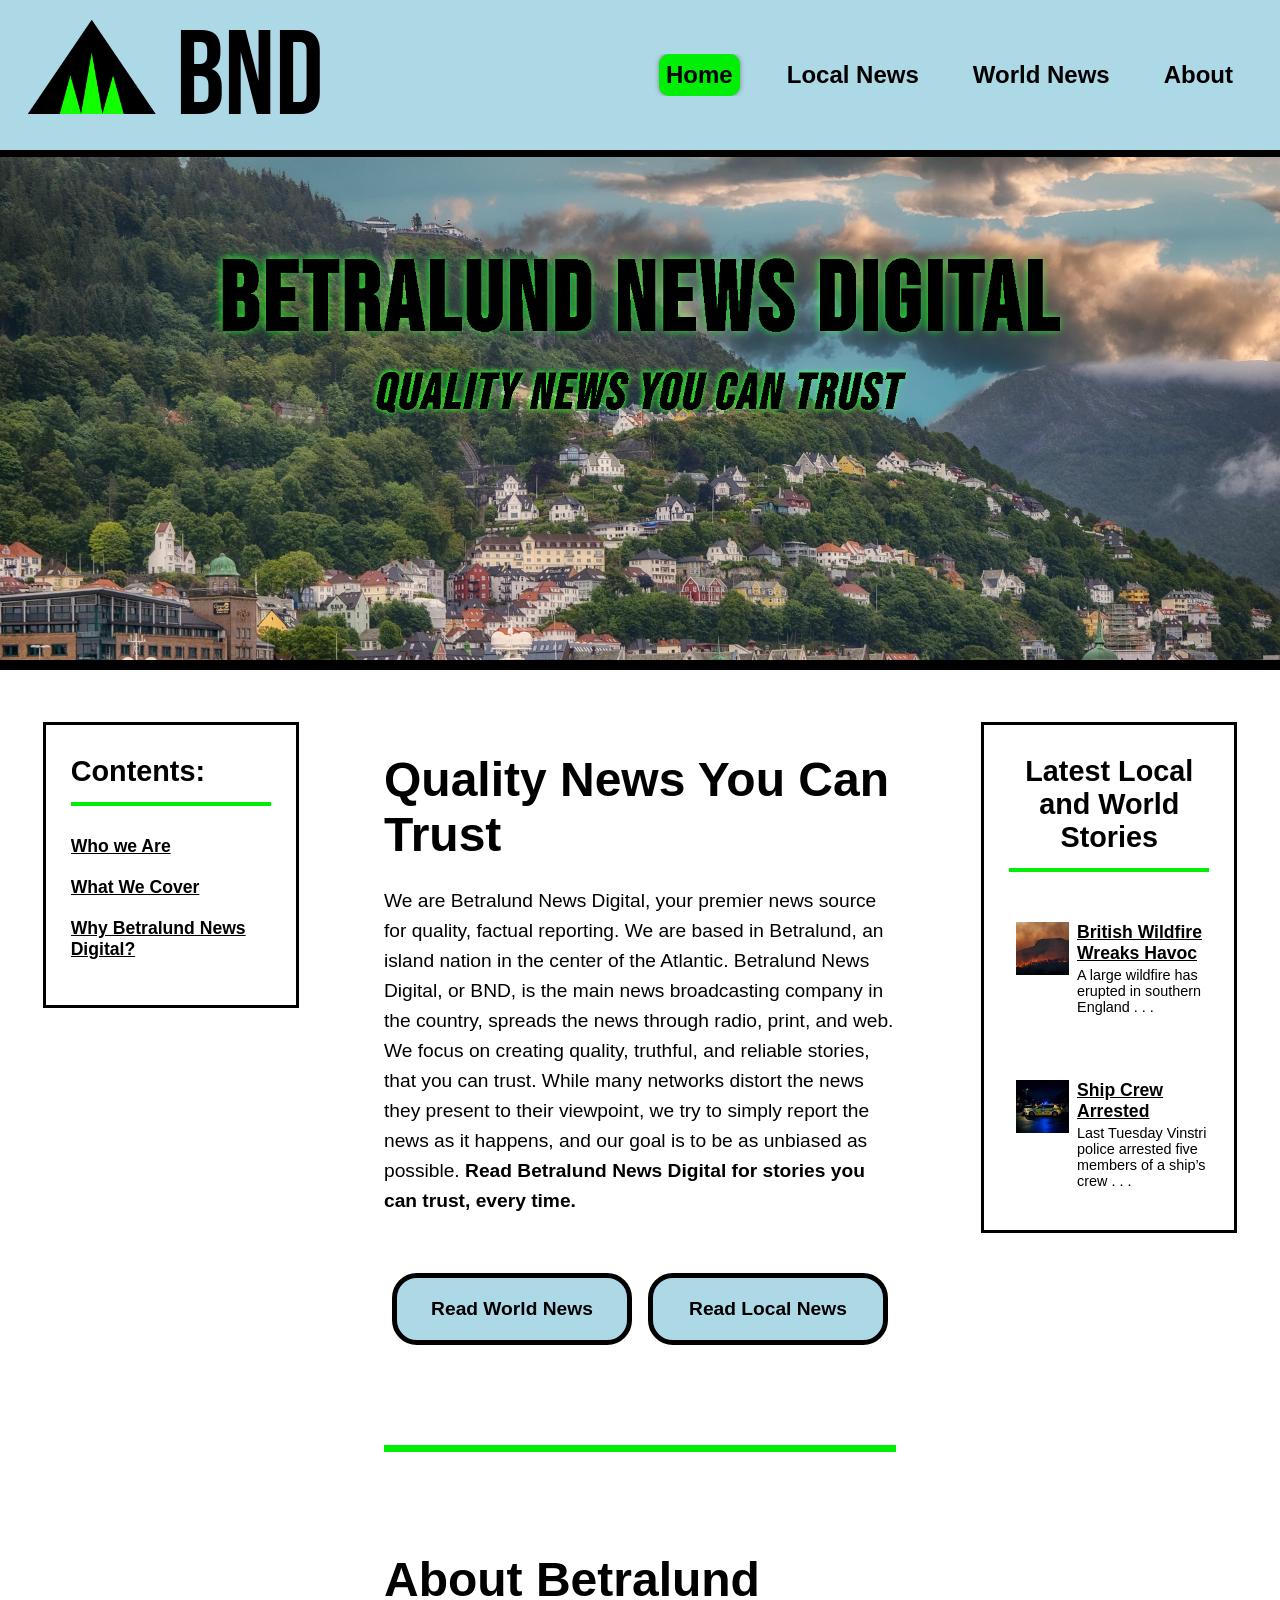
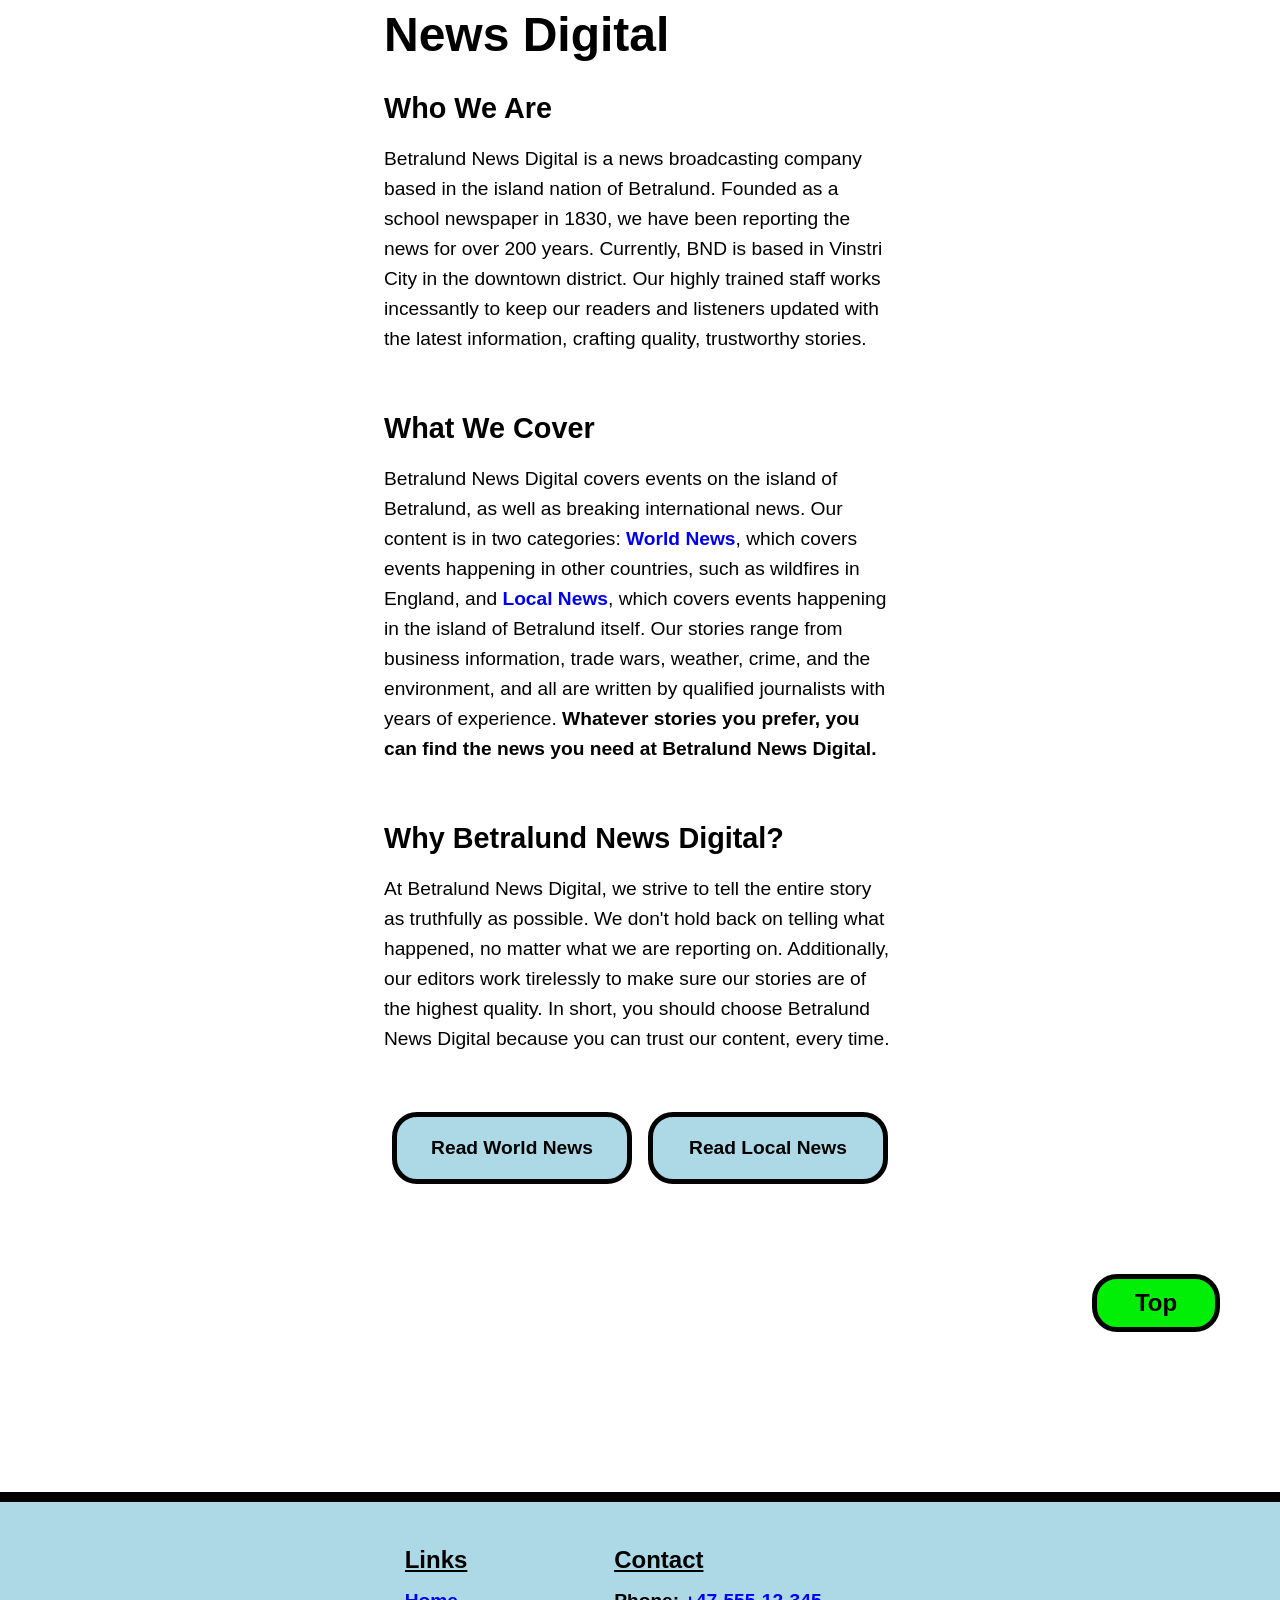
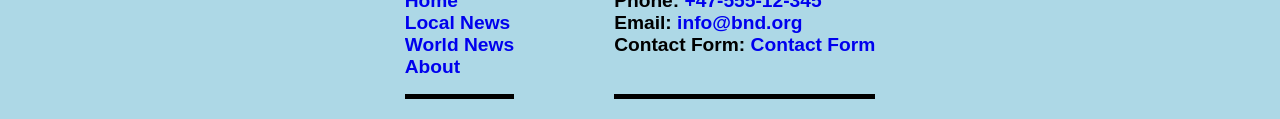
<file: Index.html>
<!doctype html>
<html lang="en">
<head>
<meta charset="utf-8">
<meta name="Keywords" content="Betralund News Digital, home page, company information">
<meta name="Description" content="The homepage of Betralund News Digital">
<meta name="viewport" content = "width=device-width, initial-scale=1" />
<link rel="icon" type="image/x-icon" href="Assets/BND_Logo-favicon.png">
<title>BND.org | Home</title>
<link href="StoryStyles.css" rel="stylesheet" type="text/css">
<style>
#indexHeroImg {
	display: block;
	width: 100%;
	height: auto;
	border-bottom: 10px solid black;
	margin-right: auto;
	margin-left: auto;
}
#mainContent {
	display: flex;
	flex-direction: row;
	flex-wrap: wrap;
	justify-content: space-between;
	width: 100%;
	margin-top: 2em;
}
#info {
	flex-direction: column;
}
aside {
	width: 20%;
	margin-top: 20px;
}
aside#bookmarks {
	padding: 25px;
	padding-top: 0px;
	border: 3px solid black;
	height: 100%;
	margin-left: 50px;
}
aside#latestStories {
	margin-bottom: 100px;
	margin-right: 50px;
	padding: 25px;
	padding-top: 0px;
	border: 3px solid black;
	height: 100%;
}
.bookmarkLink {
	display: block;
	text-decoration: underline;
	font-weight: bold;
	color: black;
	font-family: Arial, "Sans-serif";
	font-size: 1.1em;
	margin-top: 10px;
	margin-bottom: 20px;
}
.bookmarkLink:hover {
	text-shadow: 0px 0px 5px rgba(1,238,6,1.00);
}
hr.mini {
	display: block;
	width: 85%;
	height: 4px;
	background-color: rgba(1,238,6,1.00);
	margin-top: 0px;
	margin-bottom: 30px;
	margin-left: 0px;
	border: none;
}
hr.break {
	display: block;
	width: 85%;
	height: 4px;
	background-color: rgba(1,238,6,1.00);
	margin-top: 0px;
	margin-bottom: 30px;
	margin-left: 0px;
	border: none;
}
hr.break {
	display: block;
	width: 100%;
	height: 7px;
	background-color: rgba(1,238,6,1.00);
	margin-top: 100px;
	margin-bottom: 100px;
	margin-left: auto;
	margin-right: auto;
	border: none;
}
article {
	width: 40%;
	margin: 20px;
}
article p {
	font-size: 1.2em;
	font-family: "Gill Sans", "Gill Sans MT", "Myriad Pro", "DejaVu Sans Condensed", Helvetica, Arial, "sans-serif";
	line-height: 30px;
	margin-bottom: 5em;
}
h3.contentTitle {
	font-family: Arial, "Sans-serif";
	font-size: 1.8em;
	font-weight: bold;
	margin-bottom: 0.5em;
	margin-top: 30px;
}
h3.introTitle {
	font-size: 3em;
	margin-top: 0px;
}
/* -------------------Table CSS--------------------------------*/
table#IndexNewsTable {
	max-width: 100%;
	margin: auto;
	border-collapse: collapse;
}
td {
	vertical-align: top;
	padding-left: 7px;
}
td.topRow {
	padding-bottom: 50px;
	padding-top: 50px;
}
.thumbnail {
	max-width: 100%;
	height: auto;
}
.storyTitle {
	text-decoration: underline;
	font-weight: bold;
	color: black;
	font-family: Arial, "Sans-serif";
	font-size: 1.1em;
}
.storyTitle:hover {
	text-shadow: 0px 0px 5px rgba(1,238,6,1.00);
}
.ImgLink:hover {
	opacity: 0.7;
}
.text {
	vertical-align: top;
}
#tableTitle {
	font-family: Arial, "Sans-serif";
	font-size: 1.8em;
	font-weight: bold;
	padding-bottom: 0.5em;
	padding-top: 30px;
	border-bottom: 4px solid rgba(1,238,6,1.00);
}
/* -----------------------------------------------------------*/

section.CTAlinks {
	display: flex;
	flex-direction: row;
	flex-wrap: wrap;
	justify-content: space-around;
	width: 100%;
	height: auto;
	margin: auto;
}
.readCTA:link {
	align-self: center;
	font-family: Arial, "Sans-serif";
	font-size: 1.2em;
	color: black;
	font-weight: bold;
	border: 5px solid black;
	border-radius: 25px;
	background-color: lightblue;
	padding: 20px;
}
.readCTA:visited {
	color: black;
}
.readCTA:hover {
	background-color: rgba(1,238,6,1.00);
	text-shadow: 0px 0px 10px rgba(1,238,6,1.00);
}
a.topLink {
	font-family: Arial;
	font-weight: bold;
	font-size: 1.5em;
	text-align: center;
	color: black;
	display: block;
	padding-top: 10px;
	padding-bottom: 10px;
	padding-left: 20px;
	padding-right: 20px;
	border: 5px solid black;
	background-color: rgba(1,238,6,1.00);
	border-radius: 25px;
	margin-right: 60px;
	margin-bottom: 60px;
	float: right;
}
.topLink:hover {
	background-color: lightblue;
	box-shadow: 0px 0px 10px rgba(1,238,6,1.00);
}
.storyDesc {
	font-family: Arial, "Sans-serif";
	font-size: 0.9em;
	margin-top: 3px;
}

/* ----------------------------------MEDIA QUERIES ----------------------------------------------------*/
	/* Extra small devices (phones, 400px and down) */
@media only screen and (max-width: 400px) {
nav#topNav {
	flex-direction: column;
	justify-content: center;
	text-align: center;
}
footer {
	flex-direction: column;
	text-align: center;
	justify-content: center;
}
address#contact, nav#footerNav {
	margin: 0px;
	border-bottom: none;
}
}

/* Extra small devices (phones, 600px and down)*/
@media only screen and (max-width: 600px) {
#mainContent {
	flex-direction: column;
	align-items: center;
	justify-content: center;
}
aside#bookmarks, aside#latestStories, article#info {
	width: 80%;
	margin-right: auto;
	margin-left: auto;
}
#logo {
	width: 20%;
}
#name {
	font-size: 600%;
}
header {
	flex-direction: column;
	align-items: center;
}
nav#topNav {
	margin-left: auto;
	margin-right: auto;
	margin-bottom: 4%;
	font-size: 1em;
}
#topNav a:link, #topNav a:visited {
	margin-left: 10px;
	margin-right: 10px;
	padding: 7px;
}
a.topLink {
	margin: 0px;
	margin-top: 50px;
	float: none;
	width: 30%;
	margin-right: auto;
	margin-left: auto;
}
.readCTA {
	width: 47%;
	font-size: 1em;
	text-align: center;
	padding: 5px;
}
#info {
	margin-bottom: 2.5em;
}
h3.contentTitle, #tableTitle {
	margin-top: 50px;
	font-size: 1.3em;
}
hr.mini {
	margin-right: auto;
	margin-left: auto;
	width: 100%;
}
article p {
	margin-bottom: 3em;
}
aside#latestStories {
	order: 1;
}
aside#bookmarks {
	order: 2;
}
article#info {
	order: 3;
}
.ftrTitle {
	font-size: 1.2em;
}
footer ul li {
	font-size: 0.8em;
}
}

/* Small devices (portrait tablets and large phones, 600px and up)*/
@media only screen and (min-width: 600px) {
#mainContent {
	flex-direction: column;
	justify-content: center;
}
aside#bookmarks, aside#latestStories, article#info {
	width: 80%;
	margin-right: auto;
	margin-left: auto;
}
#logo {
	width: 18%;
}
#name {
	font-size: 690%;
}
header {
	flex-direction: column;
	align-items: center;
}
nav#topNav {
	margin-left: auto;
	margin-right: auto;
	margin-bottom: 4%;
	font-size: 1.0em;
}
#topNav a:link, #topNav a:visited {
	margin-left: 10px;
	margin-right: 10px;
	padding: 7px;
}
a.topLink {
	margin: 0px;
	margin-top: 50px;
	float: none;
	width: 30%;
	margin-right: auto;
	margin-left: auto;
}
.readCTA {
	width: 47%;
	font-size: 1em;
	text-align: center;
	padding: 5px;
}
#info {
	margin-bottom: 2.5em;
}
h3.contentTitle, #tableTitle {
	margin-top: 50px;
	font-size: 1.3em;
}
	
h3.contentTitle.introTitle {
		font-size: 2.5em;
	}
hr.mini {
	margin-right: auto;
	margin-left: auto;
	width: 100%;
}
article p {
	margin-bottom: 3em;
}
aside#latestStories {
	order: 1;
}
aside#bookmarks {
	order: 2;
}
article#info {
	order: 3;
}
.ftrTitle {
	font-size: 1.5em;
}
footer ul li {
	font-size: 1.2em;
}
}

/* Medium devices (landscape tablets, 730px and up)*/ 
@media only screen and (min-width: 730px) {
#mainContent {
	flex-direction: column;
	justify-content: center;
}
aside#bookmarks, aside#latestStories, article#info {
	width: 80%;
	margin-right: auto;
	margin-left: auto;
}
#logo {
	width: 15%;
}
#name {
	font-size: 690%;
}

nav#topNav {
	font-size: 1.5em;
}
#topNav a:link, #topNav a:visited {
	margin-left: 10px;
	margin-right: 10px;
	padding: 7px;
}
a.topLink {
	margin: 0px;
	margin-top: 50px;
	float: none;
	width: 30%;
	margin-right: auto;
	margin-left: auto;
}
.readCTA {
	width: 47%;
	font-size: 1em;
	text-align: center;
	padding: 5px;
}
#info {
	margin-bottom: 2.5em;
}
h3.contentTitle, #tableTitle {
	margin-top: 50px;
	font-size: 1.3em;
}
	
h3.contentTitle.introTitle {
		font-size: 2.5em;
	}
hr.mini {
	margin-right: auto;
	margin-left: auto;
	width: 100%;
}
article p {
	margin-bottom: 3em;
}
aside#latestStories {
	order: 1;
}
aside#bookmarks {
	order: 2;
}
article#info {
	order: 3;
}
.ftrTitle {
	font-size: 1.5em;
}
footer ul li {
	font-size: 1.2em;
}
}

/* Large devices (laptops/desktops, 992px and up)*/
@media only screen and (min-width: 992px) {
#mainContent {
	flex-direction: row;
}
aside#bookmarks {
	width: 15%;
	order: 1;
}
article#info {
	width: 40%;
	order: 2;
}
aside#latestStories {
	width: 25%;
	order: 3;
}
#logo {
	width: 15%;
}
#name {
	font-size: 750%;
}
header {
	flex-direction: row;
	align-items: baseline;
}
nav#topNav {
	margin-left: auto;
	margin-right: 20px;
	align-self: center;
	font-size: 1.5em;
	margin-bottom: 0px;
}
#topNav a:link, #topNav a:visited {
	margin-left: 20px;
	margin-right: 20px;
	padding: 7px;
}
a.topLink {
	width: 10%;
	padding-top: 10px;
	padding-bottom: 10px;
	padding-left: 20px;
	padding-right: 20px;
	margin-right: 60px;
	margin-bottom: 60px;
	float: right;
}
.readCTA {
	width: 47%;
	font-size: 1em;
	text-align: center;
	padding: 5px;
}
#info {
	margin-bottom: 2.5em;
}
h3.contentTitle, #tableTitle {
	margin-top: 30px !important;
	font-size: 1.3em;
}
	
	h3.contentTitle.introTitle {
		font-size: 2.5em;
	}
	
	.thumbnail {width: 200%;
	height: auto;}
hr.mini {
	margin-right: auto;
	margin-left: auto;
	width: 100%;
}
article p {
	margin-bottom: 3em;
}

.ftrTitle {
	font-size: 1.5em;
}
footer ul li {
	font-size: 1.2em;
}
}

/* Extra large devices (large laptops and desktops, 1200px and up)*/
@media only screen and (min-width: 1200px) {
#mainContent {
	flex-direction: row;
}
aside#bookmarks {
	width: 20%;
	order: 1;
}
article#info {
	width: 40%;
	order: 2;
}
aside#latestStories {
	width: 20%;
	order: 3;
}
#logo {
	width: 10%;
}
#name {
	font-size: 750%;
}
header {
	flex-direction: row;
	align-items: baseline;
}
nav#topNav {
	align-self: center;
	font-size: 1.5em;
	margin-left: auto;
	margin-bottom: 0px;
	margin-right: 20px;
}
#topNav a:link, #topNav a:visited {
	margin-left: 20px;
	margin-right: 20px;
	padding: 7px;
}
a.topLink {
	width: 10%;
	padding-top: 10px;
	padding-bottom: 10px;
	padding-left: 20px;
	padding-right: 20px;
	margin-right: 60px;
	margin-bottom: 60px;
	float: right;
}
.readCTA {
	width: 47%;
	font-size: 1em;
	text-align: center;
	padding: 5px;
}
#info {
	margin-bottom: 2.5em;
}
h3.contentTitle, #tableTitle {
	margin-top: 30px !important;
	font-size: 1.8em;
}
	
	h3.contentTitle.introTitle {
		font-size: 3em;
	}
	
	.thumbnail {width: 200%;
	height: auto;}
hr.mini {
	margin-right: auto;
	margin-left: auto;
	width: 100%;
}
article p {
	margin-bottom: 3em;
}
	

.ftrTitle {
	font-size: 1.5em;
}
footer ul li {
	font-size: 1.2em;
}
}
</style>
</head>

<body id="top">
<header> <img id="logo" src="Assets/BND_Logo.png" alt="Betralund News Digital logo">
  <h1 id="name">BND</h1>
  <nav id="topNav"><a href="index.html" class="current">Home</a> <a href="LocalStories.html">Local News</a> <a href="WorldStories.html">World News</a> <a href="About.html">About</a></nav>
</header>
<main> <img id="indexHeroImg" src="Assets/Index_heroImg.png" width="1920" height="1280" alt="Mountainside with trees and houses near the sea"> 
  <!--The responsive display is flexbox, so I am wrapping these three items: two asides and the article, in another container so I can set the flex-direction to row, so they are lined up in a row.-->
  <section id="mainContent">
    <aside id="bookmarks">
      <h3 class="contentTitle">Contents:</h3>
      <hr class="mini">
      <a href="#who" class="bookmarkLink">Who we Are</a> <a href="#what" class="bookmarkLink">What We Cover</a><a href="#why" class="bookmarkLink">Why Betralund News Digital?</a> </aside>
    <article id="info">
      <h3 class="contentTitle introTitle">Quality News You Can Trust</h3>
      <p>We are Betralund News Digital, your premier news source for quality, factual reporting. We are based in Betralund, an island nation in the center of the Atlantic. Betralund News Digital, or BND, is the main news broadcasting company in the country, spreads the news through radio, print, and web. We focus on creating quality, truthful, and reliable stories, that you can trust. While many networks distort the news they present to their viewpoint, we try to simply report the news as it happens, and our goal is to be as unbiased as possible. <strong>Read Betralund News Digital for stories you can trust, every time.</strong></p>
      <section class="CTAlinks"> <a class="readCTA" href="WorldStories.html">Read World News</a> <a class="readCTA" href="LocalStories.html">Read Local News</a> </section>
      <hr class="break">
      <h3 class="contentTitle introTitle">About Betralund News Digital</h3>
      <h3 id="who" class="contentTitle">Who We Are</h3>
      <p>Betralund News Digital is a news broadcasting company based in the island nation of Betralund. Founded as a school newspaper in 1830, we have been reporting the news for over 200 years. Currently, BND is based in Vinstri City in the downtown district. Our highly trained staff works incessantly to keep our readers and listeners updated with the latest information, crafting quality, trustworthy stories.</p>
      <h3 id="what" class="contentTitle">What We Cover</h3>
      <p>Betralund News Digital covers events on the island of Betralund, as well as breaking international news. Our content is in two categories: <a href="WorldStories.html"><strong>World News</strong></a>, which covers events happening in other countries, such as wildfires in England, and <a href="LocalStories.html"><strong>Local News</strong></a>, which covers events happening in the island of Betralund itself. Our stories range from business information, trade wars, weather, crime, and the environment, and all are written by qualified journalists with years of experience. <strong>Whatever stories you prefer, you can find the news you need at Betralund News Digital.</strong></p>
      <h3 id="why" class="contentTitle">Why Betralund News Digital?</h3>
      <p>At Betralund News Digital, we strive to tell the entire story as truthfully as possible. We don't hold back on telling what happened, no matter what we are reporting on. Additionally, our editors work tirelessly to make sure our stories are of the highest quality. In short, you should choose Betralund News Digital because you can trust our content, every time.</p>
      <section class="CTAlinks"> <a class="readCTA" href="WorldStories.html">Read World News</a> <a class="readCTA" href="LocalStories.html">Read Local News</a> </section>
    </article>
    <aside id="latestStories">
      <table id="IndexNewsTable">
        <tbody>
          <tr>
            <th colspan="2" id="tableTitle">Latest Local and World Stories</th>
          </tr>
          <tr>
            <td class="topRow"><a href="StoryPages/WorldStory2_BritishFires.html" class="ImgLink"><img class="thumbnail" src="Assets/ForestFire_Thumbnail.jpg" alt="Image of a forest fire in England"></a></td>
            <td class="text topRow"><a href="StoryPages/WorldStory2_BritishFires.html" class="storyTitle">British Wildfire Wreaks Havoc</a>
              <p class="storyDesc">A large wildfire has erupted in southern England . . .</p></td>
          </tr>
          <tr>
            <td><a href="StoryPages/LocalStory1_ShipFight.html" class="ImgLink"><img class="thumbnail" src="Assets/policeCar_Thumbnail.png" alt="Image of police outside the Vinstri Bar"></a></td>
            <td class="text"><a href="StoryPages/LocalStory1_ShipFight.html" class="storyTitle">Ship Crew Arrested</a>
              <p class="storyDesc">Last Tuesday Vinstri police arrested five members of a ship’s crew . . .</p></td>
          </tr>
        </tbody>
      </table>
    </aside>
  </section>
  <a class="topLink" href="#top" >Top</a> </main>

	
<footer>
	
  <nav id="footerNav">
	  <h3 class="ftrTitle">Links</h3>
	  <ul id="footerLinks">
	 	 <li><a href="index.html">Home</a> </li>
		  <li><a href="LocalStories.html">Local News</a></li>
		  <li><a href="WorldStories.html">World News</a> </li>
		 <li> <a href="About.html">About</a></li>
	  </ul>
  </nav>
	
  <address id="contact">
  <h3 class="ftrTitle">Contact</h3>
 <ul>
    <li><strong>Phone:</strong> <a href="tel:+47555123456">+47-555-12-345</a> </li>
    <li> <strong>Email:</strong> <a href="mailto:info@bnd.org">info@bnd.org</a> </li>
    <li> <strong>Contact Form:</strong> <a href="About.html">Contact Form</a> </li>
  </ul>
  </address>
	
	
</footer>
</body>
</html>
</file>
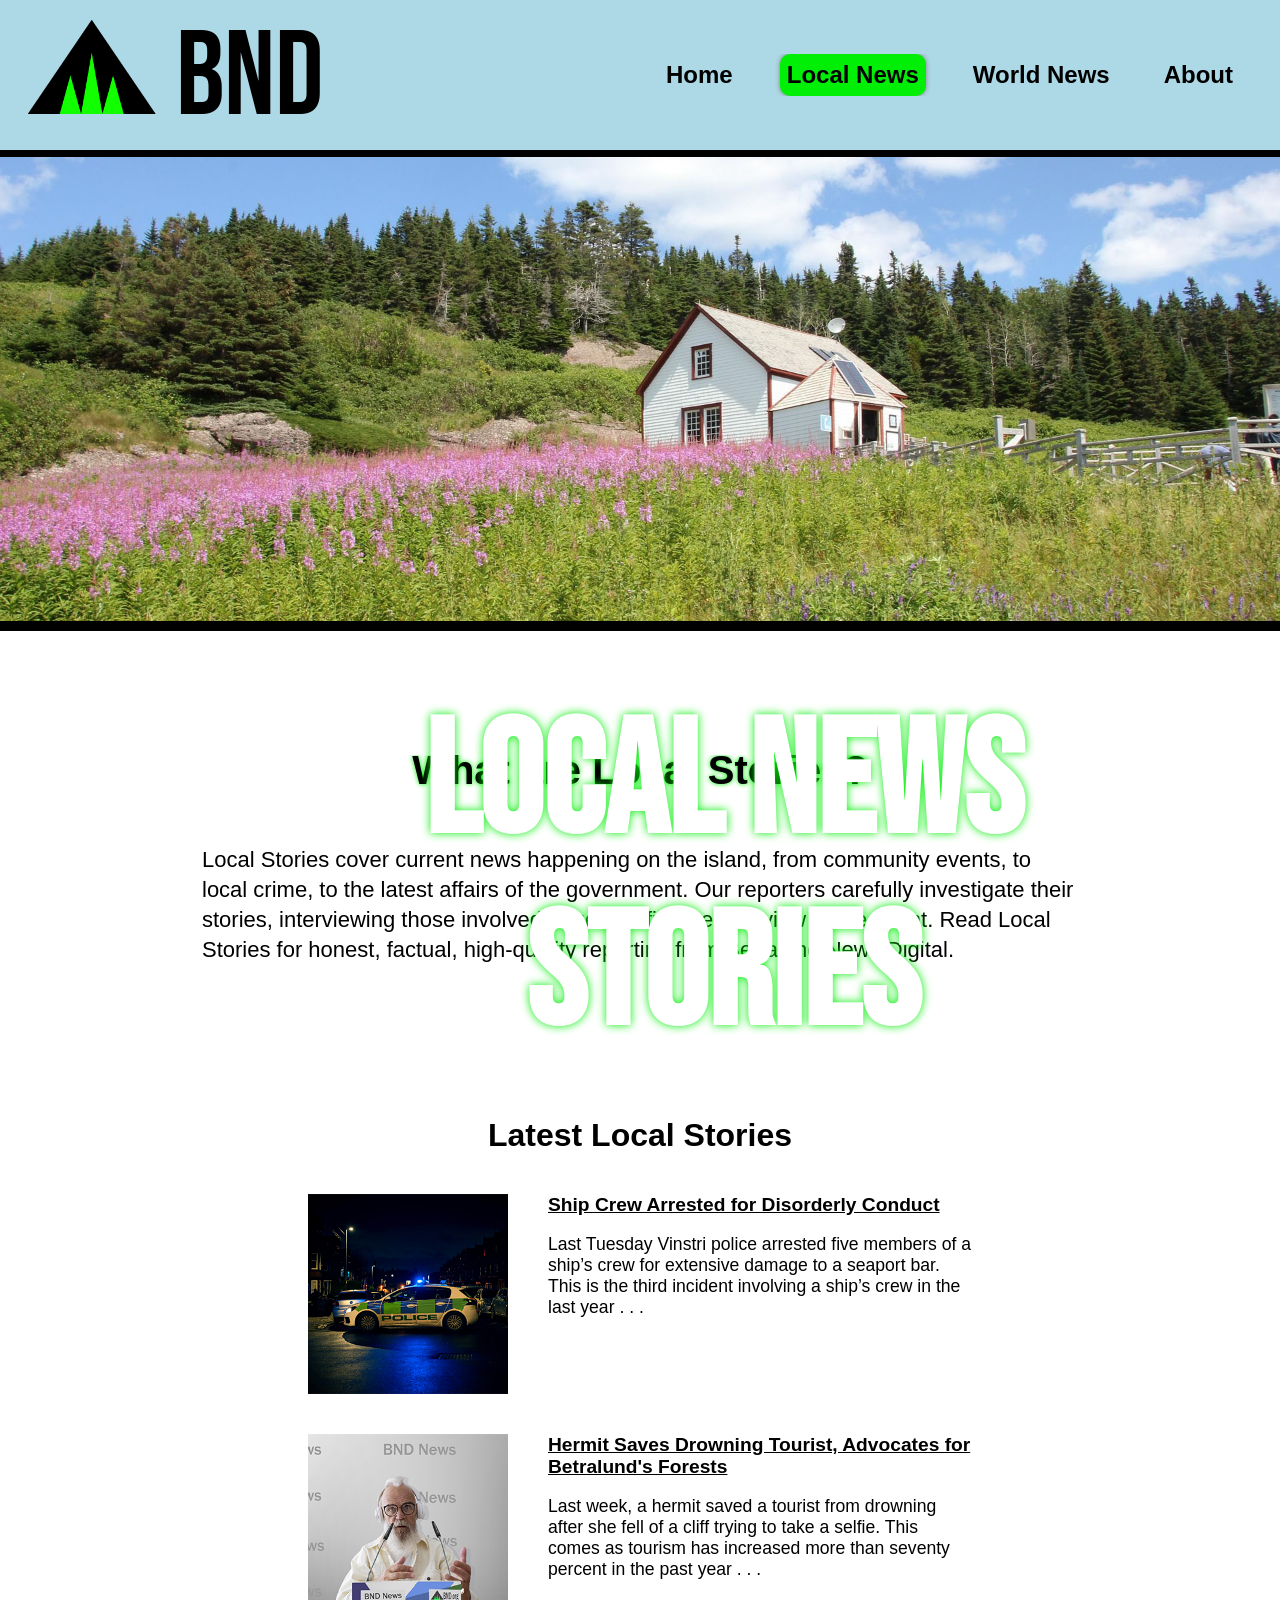
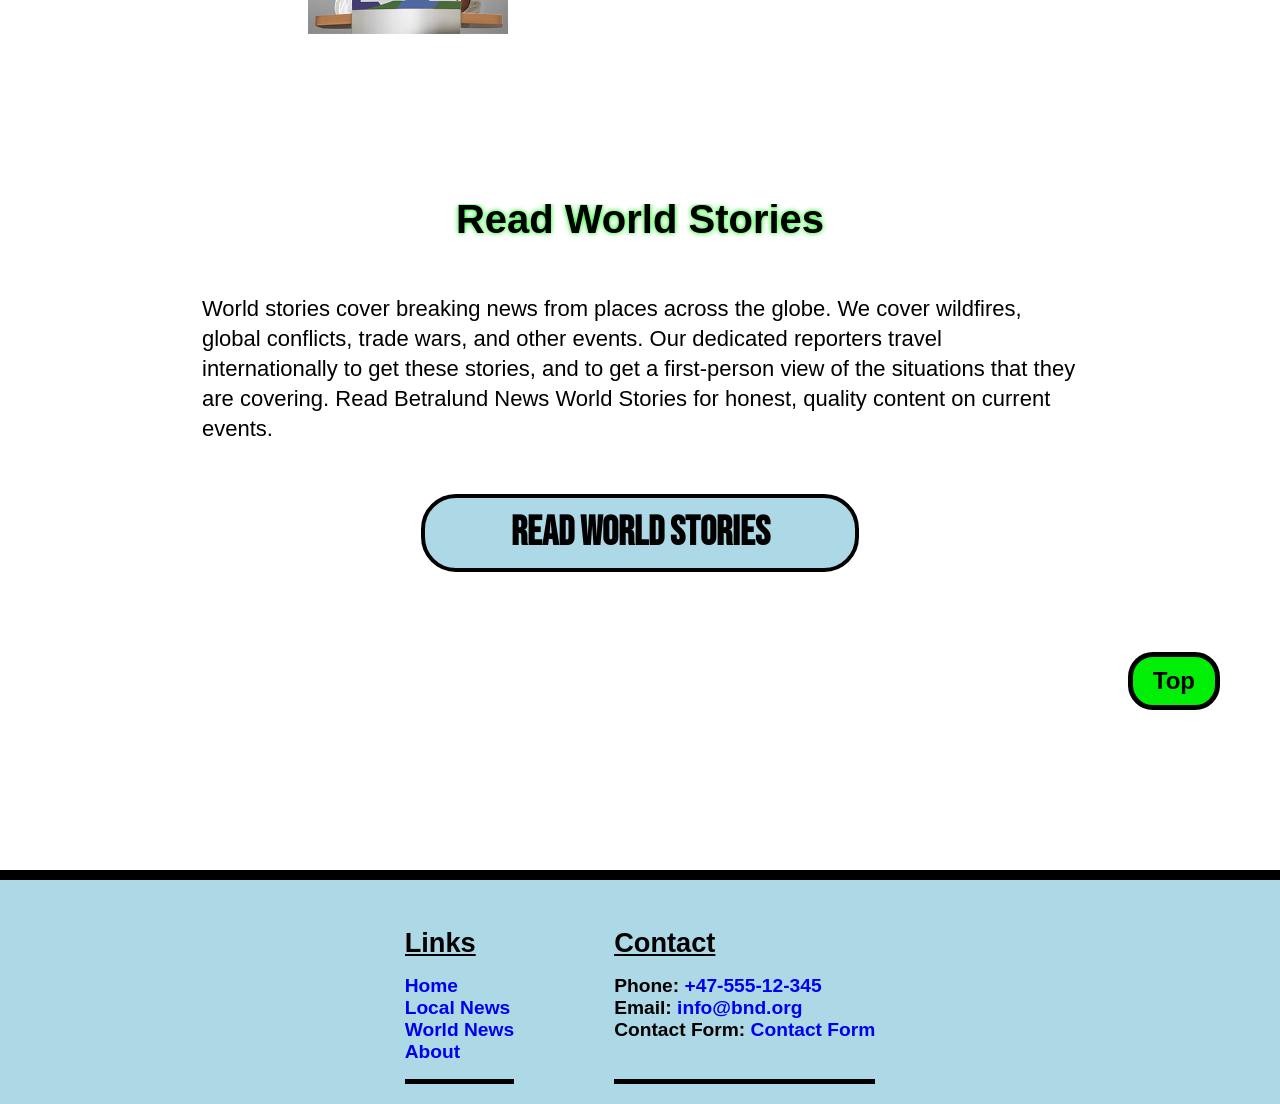
<file: LocalStories.html>
<!doctype html>
<html>
<head>
<meta charset="utf-8">
<meta name="Keywords" content="Betralund News Digital, local news, stories, community">
<meta name="Description" content="Stories on current local events">
<link rel="icon" type="image/x-icon" href="Assets/BND_Logo-favicon.png">
<title>BND.org | Local News</title>
	
<link href="StoryStyles.css" rel="stylesheet" type="text/css">

<style>
	.heroImg {
		width: 100%;
		height: auto;
		border-bottom: 10px solid black;
	}
	
	.NewsStoriesTitle {
		position: absolute;
		top: 71%;
		left: 13%;
		text-align: center;
		font-family: titleFont;
		font-size: 10em;
		color: white;
		margin: 50px;
		text-align: center;
		text-shadow: 0px 0px 10px rgba(1,238,6,1.00);
	}
	
	table#WorldStoryTable {
		 width: 55%;
		margin-right: auto;
		margin-left: auto;
		border-collapse: collapse;
	}
	
	td {
		padding: 20px;
	}
	
	#latestStories {
		margin-bottom: 100px;
	}
	
	.thumbnail {
		width: 200px;
		height: 200px;
		vertical-align: top;
	}
	
	.storyTitle {
		text-decoration: underline;
		font-weight: bold;
		color: black;
		font-family: Arial, "Sans-serif";
		font-size: 1.2em;
	}
	
	.storyTitle:hover {
		text-shadow: 0px 0px 5px rgba(1,238,6,1.00);
		
	}
	.storyDesc {
		font-family: Arial, "Sans-serif";
		font-size: 1.1em;
	}
	
	.ImgLink:hover {
		opacity: 0.7;
	}
	
	.text {
		vertical-align: top;
	}
	
	caption {
		font-size: 2em;
		font-family: Arial, "Sans-serif";
		font-weight: bold;
		margin-top: 50px;
		margin-bottom: 20px;
		
	}
	
	#WorldStoryInfo, #LocalStoryInfo {
		display: block;
		font-family: Arial, "Sans-serif";
		font-size: 1.25em;
		line-height: 30px;
		margin-right: auto;
		margin-left: auto;
		margin-top: 70px;
		margin-bottom: 70px;
		padding: 10px;
		width: 70%;
	}
	
	.aboutTitle {
		height: 50px;
		font-size: 2em;
		font-weight: bold;
		text-align: center;
		text-shadow: 0px 0px 5px rgba(1,238,6,1.00);
	}
	
	.topLink {
		padding-top: 10px;
		padding-bottom: 10px;
		padding-left: 20px;
		padding-right: 20px;
		border: 5px solid black;
		background-color: rgba(1,238,6,1.00);
		border-radius: 25px;
		margin-right: 60px;
		margin-bottom: 60px;
		float: right;
		font-family: Arial;
		font-weight: bold;
		font-size: 1.5em;
		color: black;
	}
	
	.topLink:hover {
		background-color: lightblue;
		box-shadow: 0px 0px 10px rgba(1,238,6,1.00);
		
	}
	
	#storyCTA {
		display: block;
		width: 50%;
		font-weight: bold;
		color: black;
		font-size: 2em;
		font-family: titleFont;
		padding: 20px;
		margin-left: auto;
		margin-right: auto;
		margin-top: 50px;
		background-color: lightblue;
		border: 4px solid black;
		border-radius: 35px;
		text-align: center;
	}
	
	#storyCTA:hover {
		box-shadow: 5px 5px 2px rgba(1,238,6,1.00)
	}
</style>
</head>

<body>
<header> <img id="logo" src="Assets/BND_Logo.png" width="500" height="500" alt="Betralund News Digital logo"/>
  <h1 id="name">BND</h1>
 <nav id="topNav"><a href="index.html">Home</a> <a href="LocalStories.html" class="current">Local News</a> <a href="WorldStories.html">World News</a> <a href="About.html">About</a></nav>
</header>
<main>
	<img class="heroImg" src="Assets/LocalStory_Banner.jpg" width="1920" height="1080" alt="A rustic cabin in the Betralund countryside"/>
	
	<h2 class="NewsStoriesTitle" id="top">Local News Stories</h2>

	<article id="WorldStoryInfo">
	  <h3 class="aboutTitle">What are Local Stories?</h3>
	  	<p>Local Stories cover current news happening on the island, from community events, to local crime, to the latest affairs of the government. Our reporters carefully investigate their stories, interviewing those involved to get the first-person view of the event. Read Local Stories for honest, factual, high-quality reporting from Betralund News Digital.</p>
	  
    </article>
	
	
	<article id="latestStories">	
	<table id="WorldStoryTable">
	<caption>Latest Local Stories</caption>
	  <tbody>
	    <tr>
	      <td><a href="StoryPages/LocalStory1_ShipFight.html" class="ImgLink"><img class="thumbnail" src="Assets/policeCar_Thumbnail.png" width="334" height="334" alt="Image of police outside the Vinstri Bar"/></a></td>
	      <td class="text"><a href="StoryPages/LocalStory1_ShipFight.html" class="storyTitle">Ship Crew Arrested for Disorderly Conduct</a>
			  <p class="storyDesc">Last Tuesday Vinstri police arrested five members of a ship’s crew for extensive damage to a seaport bar. This is the third incident involving a ship’s crew in the last year . . .</p>
		  </td>
        </tr>
	    <tr>
	      <td><a href="StoryPages/LocalStory2_HermitRescue.html" class="ImgLink"><img class="thumbnail" src="Assets/hermit_Img_Thumbnail.png" width="333" height="333" alt="Image of Christian Olavson, who speaks out about environmental issues"/></a></td>
	      <td class="text"><a href="StoryPages/LocalStory2_HermitRescue.html" class="storyTitle">Hermit Saves Drowning Tourist, Advocates for Betralund's Forests</a>
			  <p class="storyDesc">Last week, a hermit saved a tourist from drowning after she fell of a cliff trying to take a selfie. This comes as tourism has increased more than seventy percent in the past year . . .</p>
		  </td>
        </tr>
      </tbody>
  </table>
</article>
	
<article id="LocalStoryInfo">
<h3 class="aboutTitle">Read World Stories</h3>

	
<p>World stories cover breaking news from places across the globe. We cover wildfires, global conflicts, trade wars, and other events. Our dedicated reporters travel internationally to get these stories, and to get a first-person view of the situations that they are covering. Read Betralund News World Stories for honest, quality content on current events.</p>
	
<a id="storyCTA" href="WorldStories.html">Read World Stories</a>
	
</article>
	
<a href="#top" class="topLink">Top</a>
</main>
	
<footer>
	
  <nav id="footerNav">
	  <h3 class="ftrTitle">Links</h3>
	  <ul id="footerLinks">
	 	 <li><a href="index.html">Home</a> </li>
		  <li><a href="LocalStories.html">Local News</a></li>
		  <li><a href="WorldStories.html">World News</a> </li>
		 <li> <a href="About.html">About</a></li>
	  </ul>
  </nav>
	
  <address id="contact">
  <h3 class="ftrTitle">Contact</h3>
 <ul>
    <li><strong>Phone:</strong> <a href="tel:+47555123456">+47-555-12-345</a> </li>
    <li> <strong>Email:</strong> <a href="mailto:info@bnd.org">info@bnd.org</a> </li>
    <li> <strong>Contact Form:</strong> <a href="About.html">Contact Form</a> </li>
  </ul>
  </address>
	
	
</footer>
	
</body>
</html>
</file>
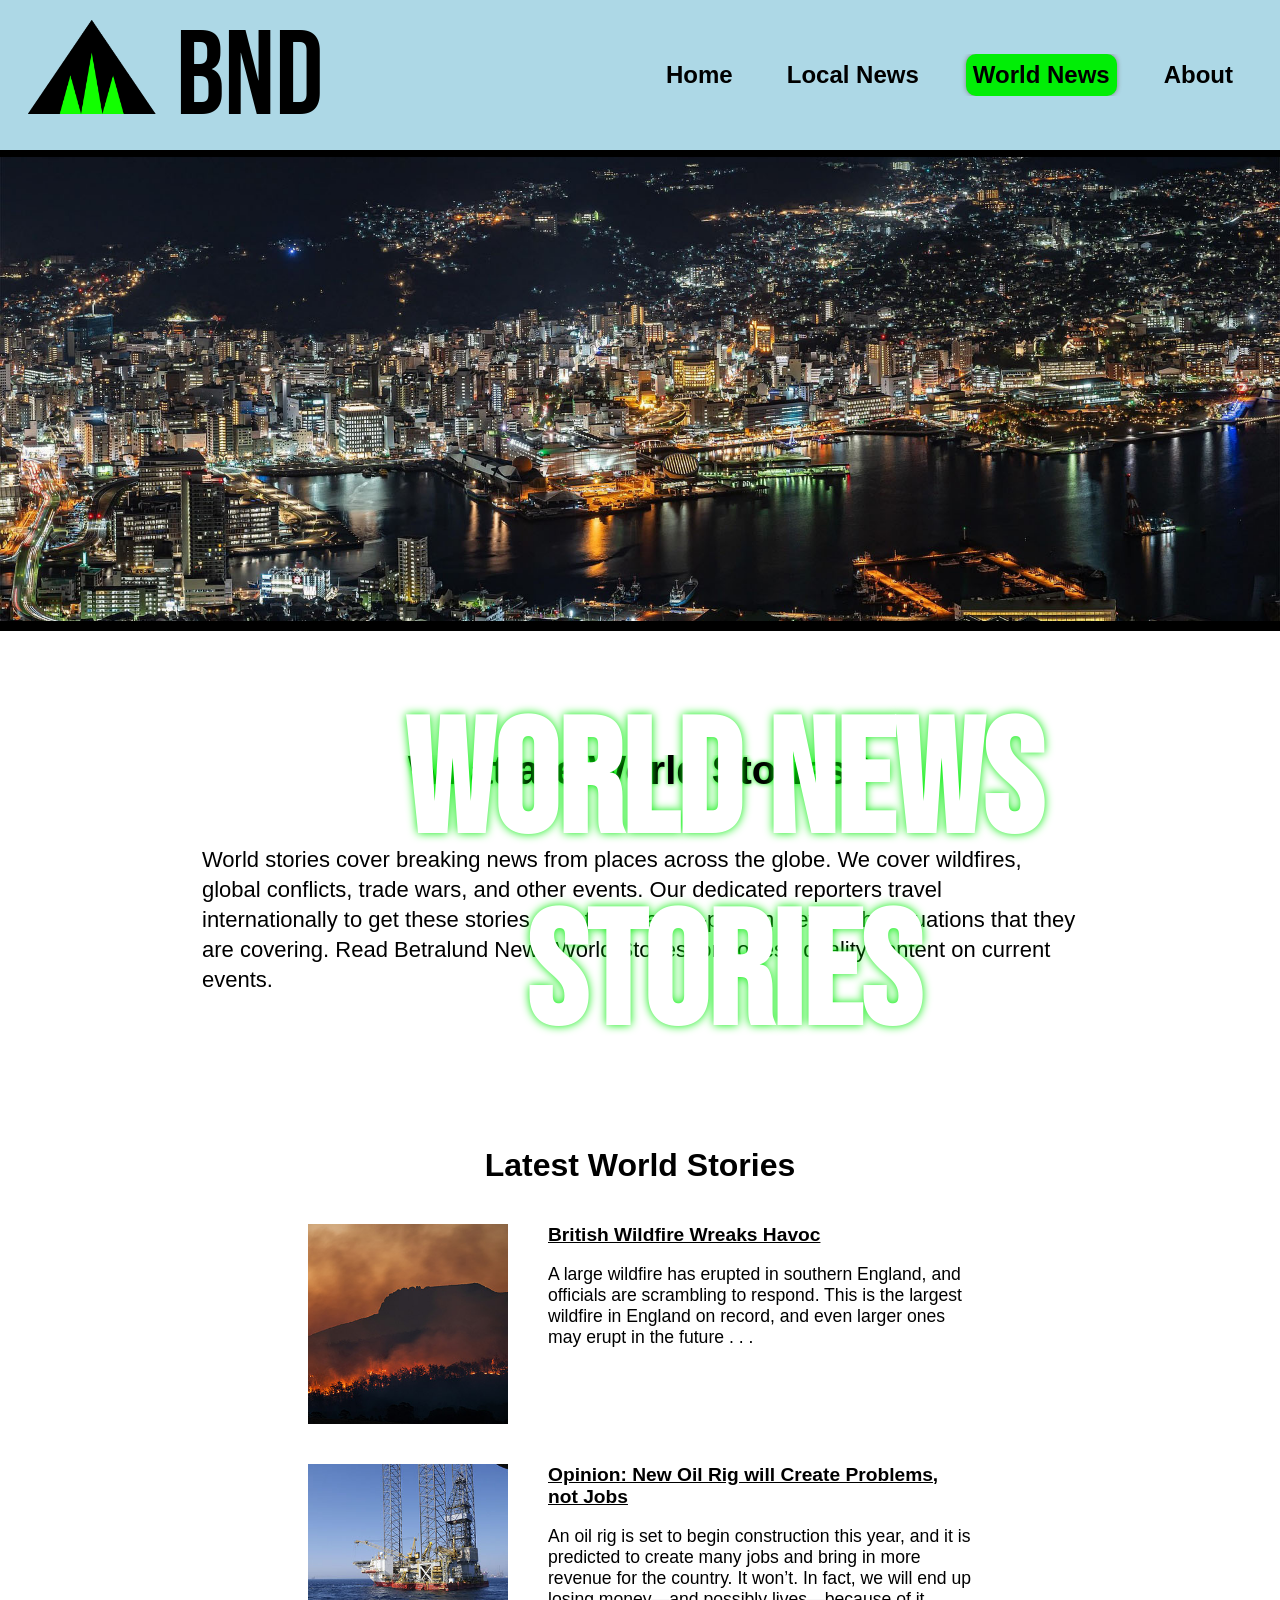
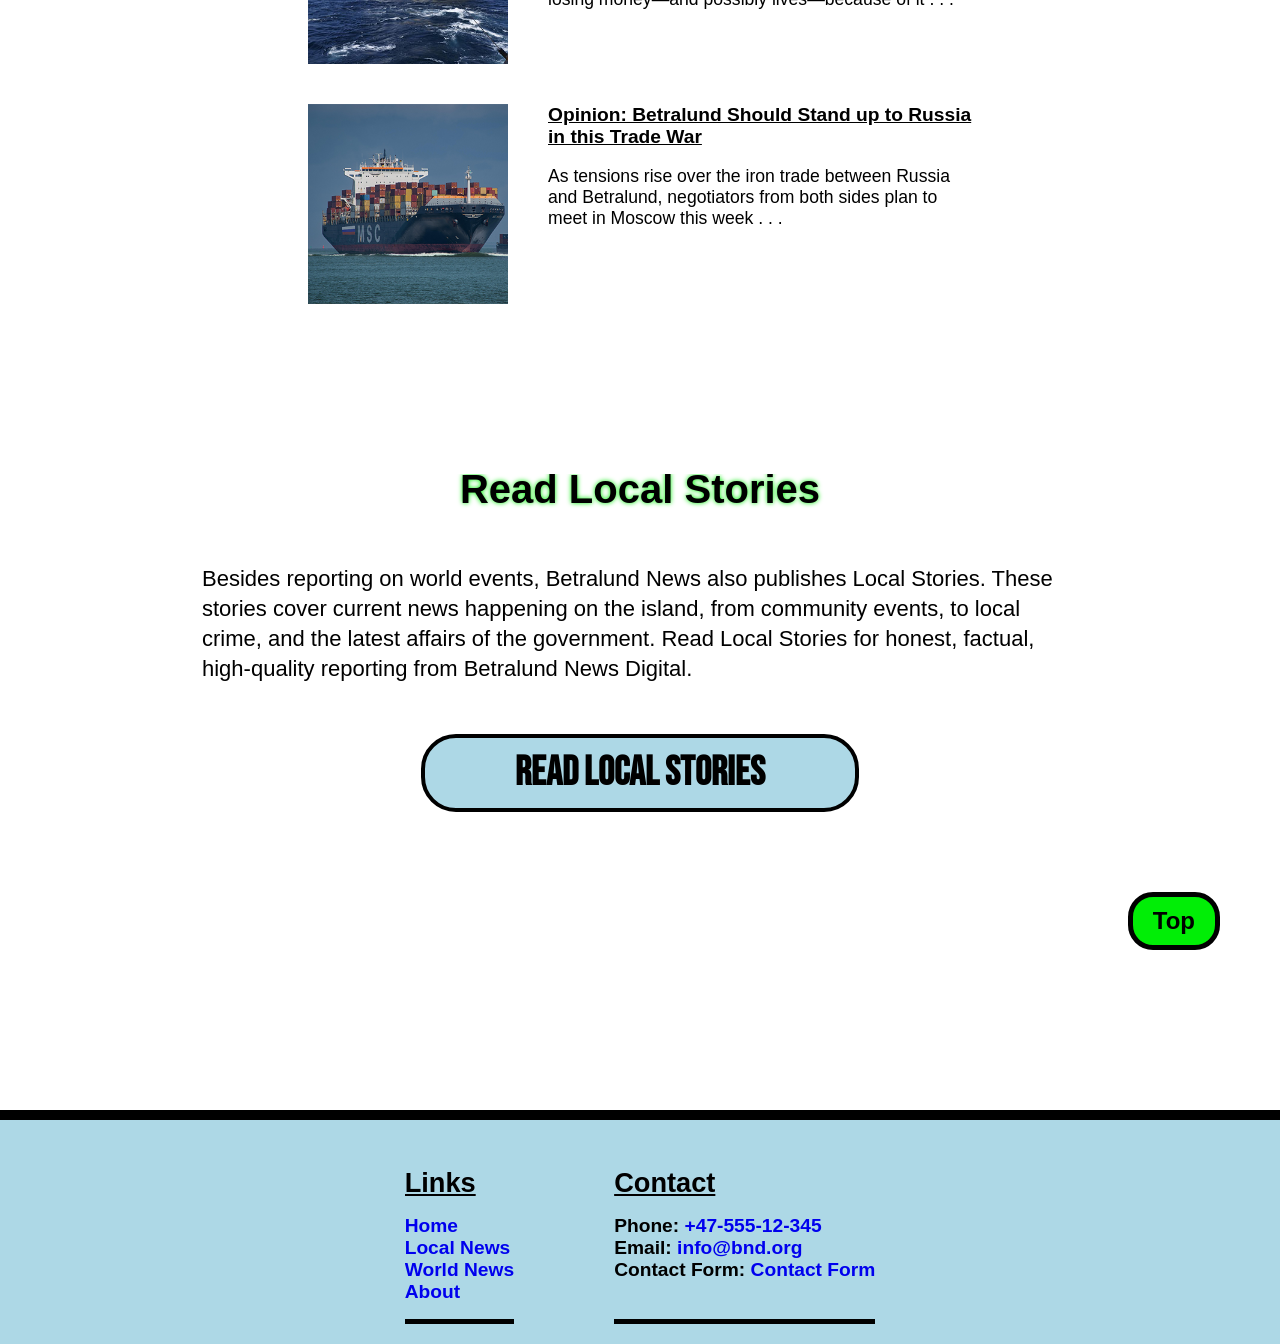
<file: WorldStories.html>
<!doctype html>
<html>
<head>
<meta charset="utf-8">
<meta name="Keywords" content="Betralund News Digital, world news, stories, international">
<meta name="Description" content="Stories on current international events">
<link rel="icon" type="image/x-icon" href="Assets/BND_Logo-favicon.png">
<title>BND.org | World News</title>
	
<link href="StoryStyles.css" rel="stylesheet" type="text/css">

<style>
	.heroImg {
		width: 100%;
		height: auto;
		border-bottom: 10px solid black;
	}
	
	.NewsStoriesTitle {
		position: absolute;
		top: 71%;
		left: 13%;
		text-align: center;
		font-family: titleFont;
		font-size: 10em;
		color: white;
		margin: 50px;
		text-align: center;
		text-shadow: 0px 0px 10px rgba(1,238,6,1.00);
	}
	
	table#WorldStoryTable {
		 width: 55%;
		margin-right: auto;
		margin-left: auto;
		border-collapse: collapse;
	}
	
	td {
		padding: 20px;
	}
	
	#latestStories {
		margin-bottom: 100px;
	}
	
	.thumbnail {
		width: 200px;
		height: 200px;
		vertical-align: top;
	}
	
	.storyTitle {
		text-decoration: underline;
		font-weight: bold;
		color: black;
		font-family: Arial, "Sans-serif";
		font-size: 1.2em;
	}
	
	.storyTitle:hover {
		text-shadow: 0px 0px 5px rgba(1,238,6,1.00);
		
	}
	.storyDesc {
		font-family: Arial, "Sans-serif";
		font-size: 1.1em;
	}
	
	.ImgLink:hover {
		opacity: 0.7;
	}
	
	.text {
		vertical-align: top;
	}
	
	caption {
		font-size: 2em;
		font-family: Arial, "Sans-serif";
		font-weight: bold;
		margin-top: 50px;
		margin-bottom: 20px;
		
	}
	
	#WorldStoryInfo, #LocalStoryInfo {
		display: block;
		font-family: Arial, "Sans-serif";
		font-size: 1.25em;
		line-height: 30px;
		margin-right: auto;
		margin-left: auto;
		margin-top: 70px;
		margin-bottom: 70px;
		padding: 10px;
		width: 70%;
	}
	
	.aboutTitle {
		height: 50px;
		font-size: 2em;
		font-weight: bold;
		text-align: center;
		text-shadow: 0px 0px 5px rgba(1,238,6,1.00);
	}
	
	.topLink {
		padding-top: 10px;
		padding-bottom: 10px;
		padding-left: 20px;
		padding-right: 20px;
		border: 5px solid black;
		background-color: rgba(1,238,6,1.00);
		border-radius: 25px;
		margin-right: 60px;
		margin-bottom: 60px;
		float: right;
		font-family: Arial;
		font-weight: bold;
		font-size: 1.5em;
		color: black;
	}
	
	.topLink:hover {
		background-color: lightblue;
		box-shadow: 0px 0px 10px rgba(1,238,6,1.00);
		
	}
	
	#storyCTA {
		display: block;
		width: 50%;
		font-weight: bold;
		color: black;
		font-size: 2em;
		font-family: titleFont;
		padding: 20px;
		margin-left: auto;
		margin-right: auto;
		margin-top: 50px;
		background-color: lightblue;
		border: 4px solid black;
		border-radius: 35px;
		text-align: center;
	}
	
	#storyCTA:hover {
		box-shadow: 5px 5px 2px rgba(1,238,6,1.00)
	}
</style>
</head>

<body>
<header> <img id="logo" src="Assets/BND_Logo.png" width="500" height="500" alt="Betralund News Digital logo"/>
  <h1 id="name">BND</h1>
 <nav id="topNav"><a href="index.html">Home</a> <a href="LocalStories.html">Local News</a> <a href="WorldStories.html" class="current">World News</a> <a href="About.html">About</a></nav>
</header>
<main>
	<img class="heroImg" src="Assets/WorldStory_Banner.jpg" width="1920" height="1080" alt="A busy city port at night"/>
	
	<h2 class="NewsStoriesTitle" id="top">World News Stories</h2>

	<article id="WorldStoryInfo">
	  <h3 class="aboutTitle">What are World Stories?</h3>
	  <p>World stories cover breaking news from places across the globe. We cover wildfires, global conflicts, trade wars, and other events. Our dedicated reporters travel internationally to get these stories, and to get a first-person view of the situations that they are covering. Read Betralund News World Stories for honest, quality content on current events.</p>
    </article>
	
	
	<article id="latestStories">	
	<table id="WorldStoryTable">
	<caption>Latest World Stories</caption>
	  <tbody>
	    <tr>
	      <td><a href="StoryPages/WorldStory2_BritishFires.html" class="ImgLink"><img class="thumbnail" src="Assets/ForestFire_Thumbnail.jpg" width="334" height="334" alt="Image of a forest fire in England"/></a></td>
	      <td class="text"><a href="StoryPages/WorldStory2_BritishFires.html" class="storyTitle">British Wildfire Wreaks Havoc</a>
			  <p class="storyDesc">A large wildfire has erupted in southern England, and officials are scrambling to respond. This is the largest wildfire in England on record, and even larger ones may erupt in the future . . .</p>
		  </td>
        </tr>
	    <tr>
	      <td><a href="StoryPages/WorldStory3_OilRig.html" class="ImgLink"><img class="thumbnail" src="Assets/OilRig_Thumbnail.jpg" width="333" height="333" alt="Image of an oil rig being constructed offshore of Betralund"/></a></td>
	      <td class="text"><a href="StoryPages/WorldStory3_OilRig.html" class="storyTitle">Opinion: New Oil Rig will Create Problems, not Jobs</a>
			  <p class="storyDesc">An oil rig is set to begin construction this year, and it is predicted to create many jobs and bring in more revenue for the country. It won’t. In fact, we will end up losing money—and possibly lives—because of it . . .</p>
		  </td>
        </tr>
	    <tr>
	      <td><a href="StoryPages/WorldStory1_IronNegotiations.html" class="ImgLink"><img class="thumbnail" src="Assets/WorldStory1_ship_Thumbnail.png" width="333" height="333" alt="Image of a trade ship carrying iron"/></a></td>
	      <td class="text"><a href="StoryPages/WorldStory1_IronNegotiations.html" class="storyTitle">Opinion: Betralund Should Stand up to Russia in this Trade War</a>
			  <p class="storyDesc">As tensions rise over the iron trade between Russia and Betralund, negotiators from both sides plan to meet in Moscow this week . . .</p>
		  </td>
        </tr>
      </tbody>
  </table>
</article>
	
<article id="LocalStoryInfo">
<h3 class="aboutTitle">Read Local Stories</h3>
<p>Besides reporting on world events, Betralund News also publishes Local Stories. These stories cover current news happening on the island, from community events, to local crime, and the latest affairs of the government. Read Local Stories for honest, factual, high-quality reporting from Betralund News Digital.</p>
	
<a id="storyCTA" href="LocalStories.html">Read Local Stories</a>
	
</article>
	
<a href="#top" class="topLink">Top</a>
</main>

<footer>
	
  <nav id="footerNav">
	  <h3 class="ftrTitle">Links</h3>
	  <ul id="footerLinks">
	 	 <li><a href="index.html">Home</a> </li>
		  <li><a href="LocalStories.html">Local News</a></li>
		  <li><a href="WorldStories.html">World News</a> </li>
		 <li> <a href="About.html">About</a></li>
	  </ul>
  </nav>
	
  <address id="contact">
  <h3 class="ftrTitle">Contact</h3>
 <ul>
    <li><strong>Phone:</strong> <a href="tel:+47555123456">+47-555-12-345</a> </li>
    <li> <strong>Email:</strong> <a href="mailto:info@bnd.org">info@bnd.org</a> </li>
    <li> <strong>Contact Form:</strong> <a href="About.html">Contact Form</a> </li>
  </ul>
  </address>
	
	
</footer>
	
</body>
</html>
</file>
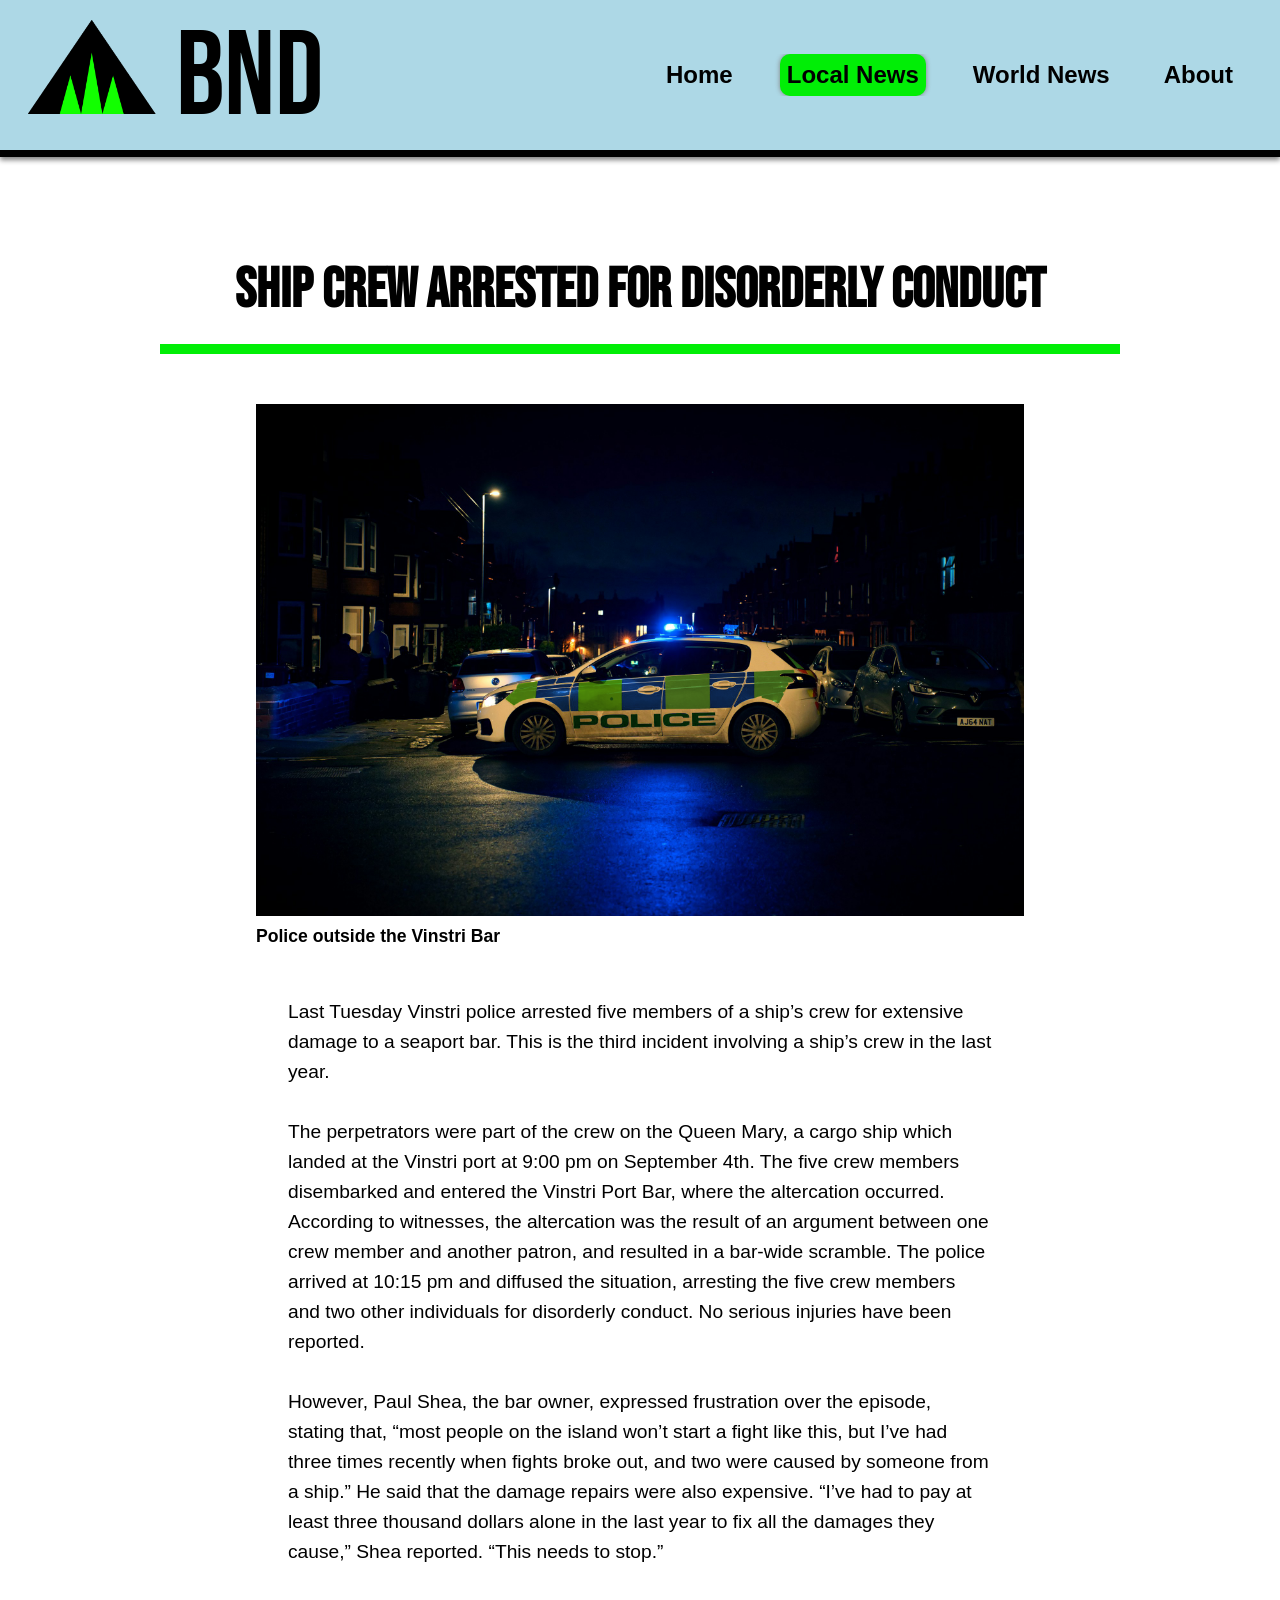
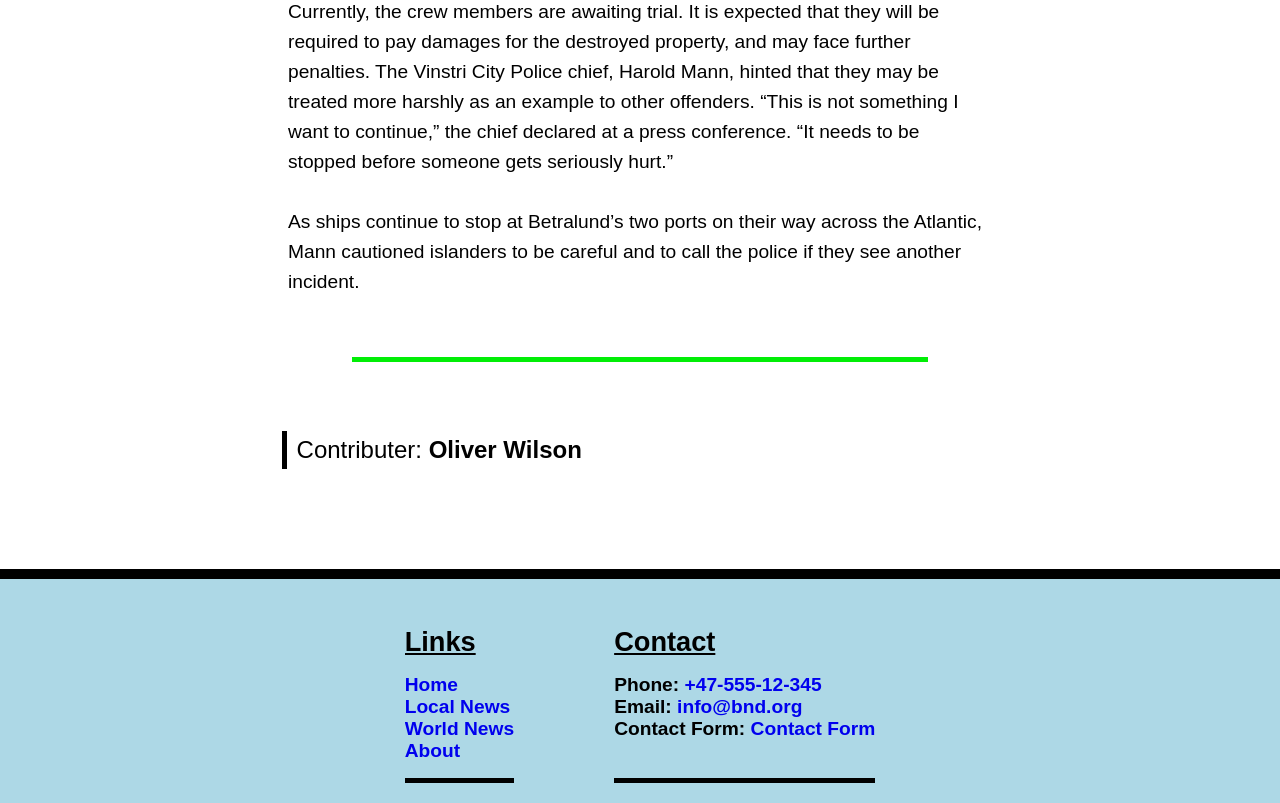
<file: StoryPages/LocalStory1_ShipFight.html>
<!doctype html>
<html>
<head>
<meta charset="utf-8">
<meta name="Keywords" content="fight, ship, police">
<meta name="Description" content="A ship crew is arrested for disorderly conduct">
<link rel="icon" type="image/x-icon" href="../Assets/BND_Logo-favicon.png">
<title>BND.org | Ship Crew Arrested for Disorderly Conduct</title>
	
<link href="../StoryStyles.css" rel="stylesheet" type="text/css">

<style>

img {
	display: block;
	margin: auto;
	width: 100%;
	height: auto;
}
figure {
	width: 60%;
	margin: auto;
	margin-bottom: 50px;
}
figcaption {
	font-family: "Gill Sans", "Gill Sans MT", "Myriad Pro", "DejaVu Sans Condensed", Helvetica, Arial, "sans-serif";
	font-weight: bold;
	margin-top: 10px;
	font-size: 1.1em;
}
	
	hr.topHR {
		width: 75%;
		height: 10px;
		background-color: rgba(1,238,6,1.00);
		border: 0px;
		margin-bottom: 50px;
	}
	
hr.break {
	width: 45%;
	height: 5px;
	background-color: rgba(1,238,6,1.00);
	margin-left: auto;
	margin-right: auto;
	margin-top: 60px;
	margin-bottom: 45px;
	border: none;
}
	
article p {
	width: 55%;
	margin: auto;
	font-size: 1.2em;
	font-family: "Gill Sans", "Gill Sans MT", "Myriad Pro", "DejaVu Sans Condensed", Helvetica, Arial, "sans-serif";
	line-height: 30px;
	margin-bottom: 30px;
}
p.author {
	font-size: 1.5em;
	font-family: Arial, "Sans-serif";
	margin-left: 22%;
	padding: 5px;
	padding-left: 10px;
	margin-bottom: 0px;
	border-left: 5px solid black;
}
	
ul {
		list-style-type: none;
		margin-left: 0px;
		padding-left: 0px;
	}

	ul li {
		font-family: Arial, "Sans serif";
		font-weight: bold;
		font-size: 1.2em;
		margin-top: 0px;
}
</style>
</head>

<body>
<header> <img id="logo" src="../Assets/BND_Logo.png" width="500" height="500" alt="Betralund News Digital logo"/>
  <h1 id="name">BND</h1>
  <nav id="topNav"><a href="../index.html">Home</a> <a href="../LocalStories.html" class="current">Local News</a> <a href="../WorldStories.html">World News</a> <a href="../About.html">About</a></nav>
</header>
<main>
  <article>
    <h2 class="title">Ship Crew Arrested for Disorderly Conduct</h2>
    <hr class="topHR">
    <figure> <img src="../Assets/policeCar.png" width="1280" height="853" alt="Police outside the Vinstri Bar"/>
      <figcaption>Police outside the Vinstri Bar</figcaption>
    </figure>
    <p>Last Tuesday Vinstri police arrested five members of a ship’s crew for extensive damage to a seaport bar. This is the third incident involving a ship’s crew in the last year.</p>
<p>The perpetrators were part of the crew on the Queen Mary, a cargo ship which landed at the Vinstri port at 9:00 pm on September 4th. The five crew members disembarked and entered the Vinstri Port Bar, where the altercation occurred.
According to witnesses, the altercation was the result of an argument between one crew member and another patron, and resulted in a bar-wide scramble. The police arrived at 10:15 pm and diffused the situation, arresting the five crew members and two other individuals for disorderly conduct. No serious injuries have been reported.</p>
<p>However, Paul Shea, the bar owner, expressed frustration over the episode, stating that, “most people on the island won’t start a fight like this, but I’ve had three times recently when fights broke out, and two were caused by someone from a ship.” He said that the damage repairs were also expensive. “I’ve had to pay at least three thousand dollars alone in the last year to fix all the damages they cause,” Shea reported. “This needs to stop.”</p>
<p>Currently, the crew members are awaiting trial. It is expected that they will be required to pay damages for the destroyed property, and may face further penalties. The Vinstri City Police chief, Harold Mann, hinted that they may be treated more harshly as an example to other offenders. “This is not something I want to continue,” the chief declared at a press conference. “It needs to be stopped before someone gets seriously hurt.” </p>
<p>As ships continue to stop at Betralund’s two ports on their way across the Atlantic, Mann cautioned islanders to be careful and to call the police if they see another incident. </p>
    <hr class="break">
  </article>
  <p class="author">Contributer: <strong>Oliver Wilson</strong></p>
</main>
<footer>
	
  <nav id="footerNav">
	  <h3 class="ftrTitle">Links</h3>
	  <ul id="footerLinks">
	 	 <li><a href="../index.html">Home</a> </li>
		  <li><a href="../LocalStories.html">Local News</a></li>
		  <li><a href="../WorldStories.html">World News</a> </li>
		 <li> <a href="../About.html">About</a></li>
	  </ul>
  </nav>
	
  <address id="contact">
  <h3 class="ftrTitle">Contact</h3>
 <ul>
    <li><strong>Phone:</strong> <a href="tel:+47555123456">+47-555-12-345</a> </li>
    <li> <strong>Email:</strong> <a href="mailto:info@bnd.org">info@bnd.org</a> </li>
    <li> <strong>Contact Form:</strong> <a href="../About.html">Contact Form</a> </li>
  </ul>
  </address>
	
	
</footer>

</body>
</html>
</file>
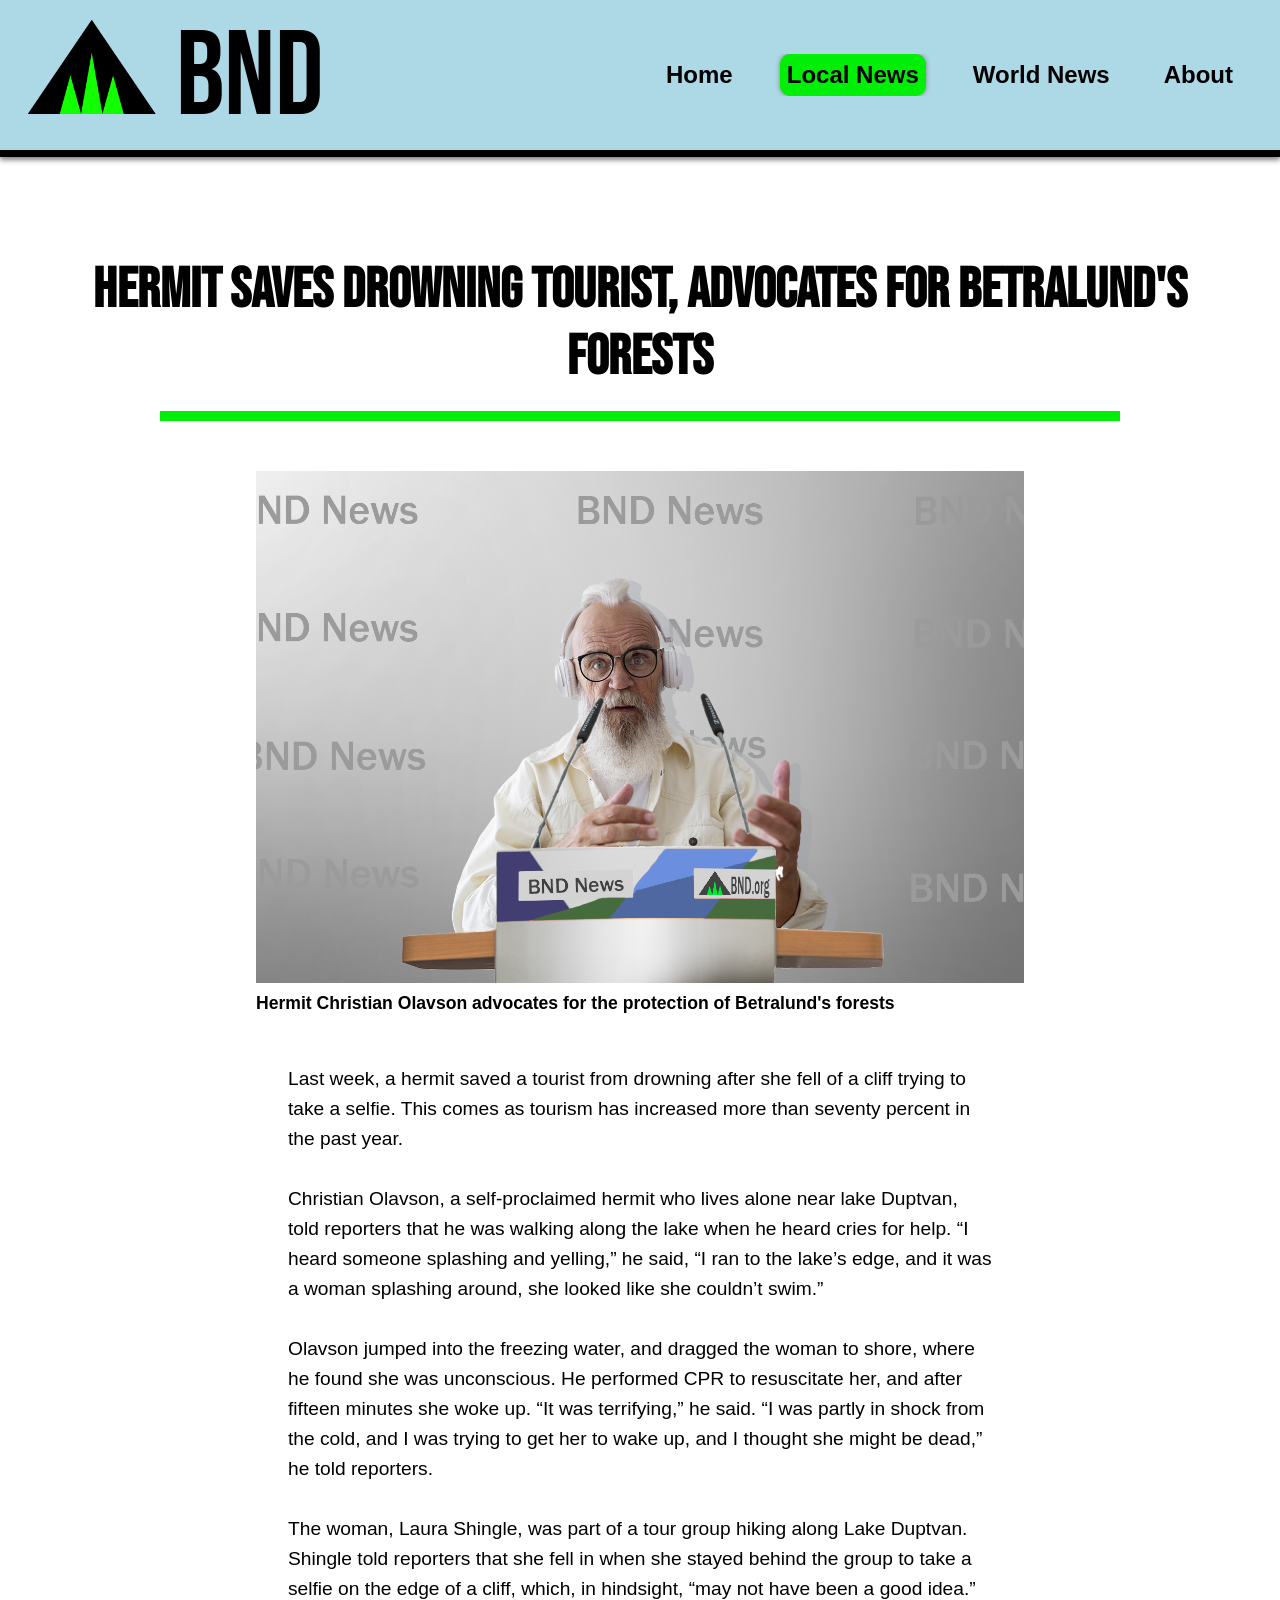
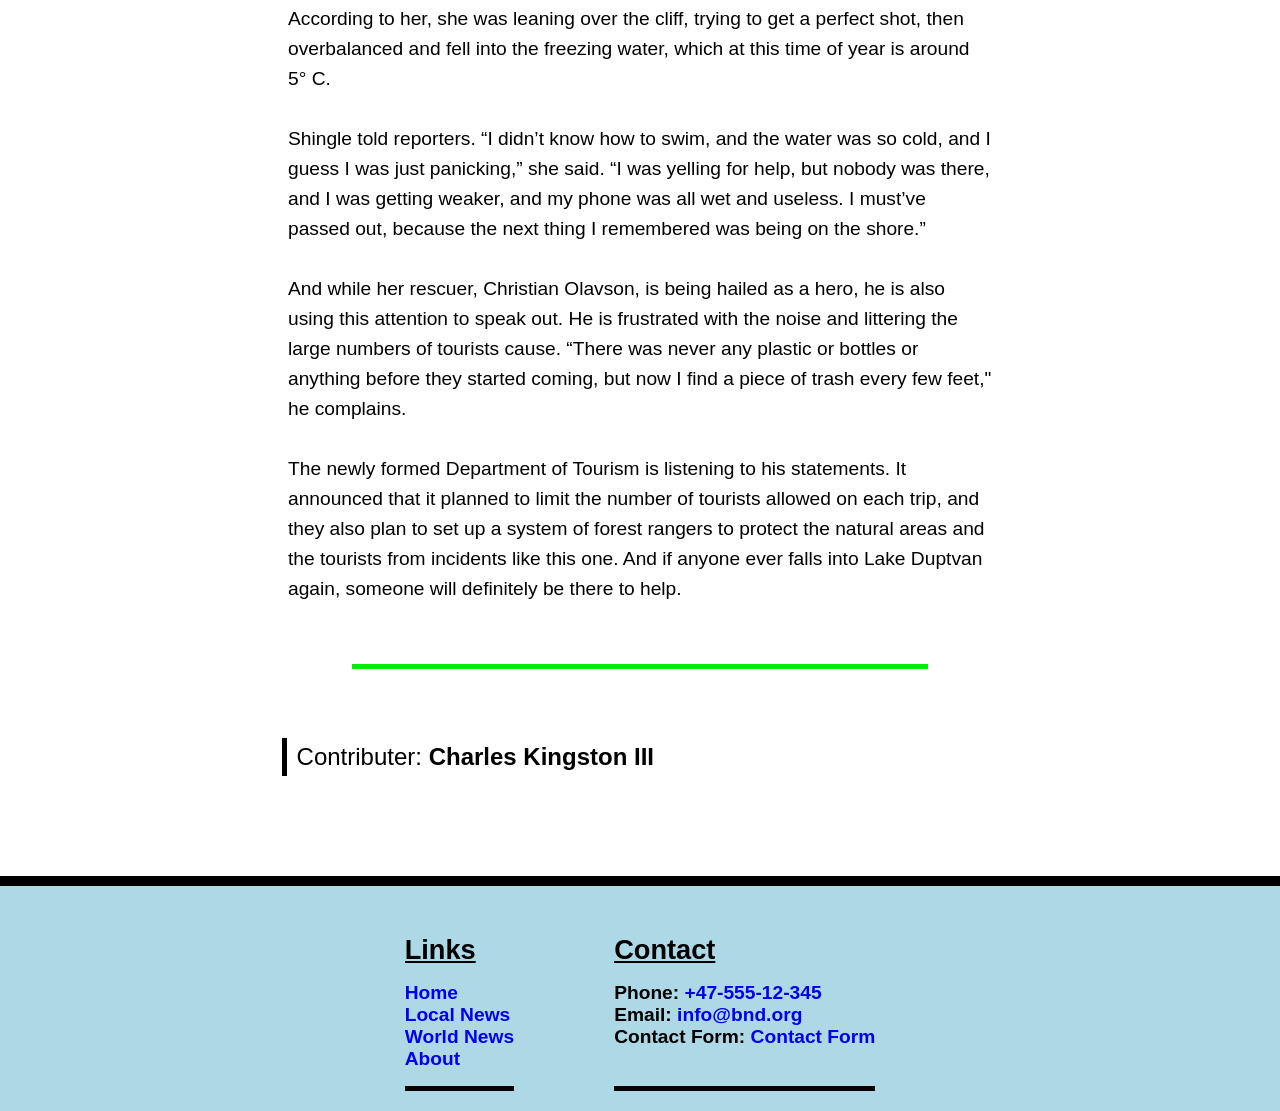
<file: StoryPages/LocalStory2_HermitRescue.html>
<!doctype html>
<html>
<head>
<meta charset="utf-8">
<meta name="Keywords" content="rescue, forest protection, hermit, drowning, tourism">
<meta name="Description" content="A hermit saved a tourist from drowning, and is advocating for the protection of Betralund's forests">
<title>BND.org | Hermit Saves Drowning Tourist, Advocates for Betralund's Forests</title>
<link rel="icon" type="image/x-icon" href="../Assets/BND_Logo-favicon.png">
<link href="../StoryStyles.css" rel="stylesheet" type="text/css">
<style>

img {
	display: block;
	margin: auto;
	width: 100%;
	height: auto;
}
figure {
	width: 60%;
	margin: auto;
	margin-bottom: 50px;
}
figcaption {
	font-family: "Gill Sans", "Gill Sans MT", "Myriad Pro", "DejaVu Sans Condensed", Helvetica, Arial, "sans-serif";
	font-weight: bold;
	margin-top: 10px;
	font-size: 1.1em;
}
	
	hr.topHR {
		width: 75%;
		height: 10px;
		background-color: rgba(1,238,6,1.00);
		border: 0px;
		margin-bottom: 50px;
	}
	
hr.break {
	width: 45%;
	height: 5px;
	background-color: rgba(1,238,6,1.00);
	margin-left: auto;
	margin-right: auto;
	margin-top: 60px;
	margin-bottom: 45px;
	border: none;
}
	
article p {
	width: 55%;
	margin: auto;
	font-size: 1.2em;
	font-family: "Gill Sans", "Gill Sans MT", "Myriad Pro", "DejaVu Sans Condensed", Helvetica, Arial, "sans-serif";
	line-height: 30px;
	margin-bottom: 30px;
}
p.author {
	font-size: 1.5em;
	font-family: Arial, "Sans-serif";
	margin-left: 22%;
	padding: 5px;
	padding-left: 10px;
	margin-bottom: 0px;
	border-left: 5px solid black;
}
	
ul {
		list-style-type: none;
		margin-left: 0px;
		padding-left: 0px;
	}

	ul li {
		font-family: Arial, "Sans serif";
		font-weight: bold;
		font-size: 1.2em;
		margin-top: 0px;
}
</style>
</head>

<body>
<header> <img id="logo" src="../Assets/BND_Logo.png" width="500" height="500" alt="Betralund News Digital logo"/>
  <h1 id="name">BND</h1>
  <nav id="topNav"><a href="../index.html">Home</a> <a href="../LocalStories.html" class="current">Local News</a> <a href="../WorldStories.html">World News</a> <a href="../About.html">About</a></nav>
</header>
<main>
  <article>
    <h2 class="title">Hermit Saves Drowning Tourist, Advocates for Betralund's Forests</h2>
    <hr class="topHR">
    <figure> <img src="../Assets/hermit_Img.png" width="1280" height="853" alt="Christian Olavson, a man who is speaking out against environmental issues"/>
      <figcaption>Hermit Christian Olavson advocates for the protection of Betralund's forests</figcaption>
    </figure>
    <p>Last week, a hermit saved a tourist from drowning after she fell of a cliff trying to take a selfie. This comes as tourism has increased more than seventy percent in the past year. </p>
<p>Christian Olavson, a self-proclaimed hermit who lives alone near lake Duptvan, told reporters that he was walking along the lake when he heard cries for help. “I heard someone splashing and yelling,” he said, “I ran to the lake’s edge, and it was a woman splashing around, she looked like she couldn’t swim.” </p>
<p>Olavson jumped into the freezing water, and dragged the woman to shore, where he found she was unconscious. He performed CPR to resuscitate her, and after fifteen minutes she woke up. “It was terrifying,” he said. “I was partly in shock from the cold, and I was trying to get her to wake up, and I thought she might be dead,” he told reporters.</p>
<p>The woman, Laura Shingle, was part of a tour group hiking along Lake Duptvan. Shingle told reporters that she fell in when she stayed behind the group to take a selfie on the edge of a cliff, which, in hindsight, “may not have been a good idea.” According to her, she was leaning over the cliff, trying to get a perfect shot, then overbalanced and fell into the freezing water, which at this time of year is around 5° C.</p>
<p>Shingle told reporters. “I didn’t know how to swim, and the water was so cold, and I guess I was just panicking,” she said. “I was yelling for help, but nobody was there, and I was getting weaker, and my phone was all wet and useless. I must’ve passed out, because the next thing I remembered was being on the shore.” </p>
<p>And while her rescuer, Christian Olavson, is being hailed as a hero, he is also using this attention to speak out. He is frustrated with the noise and littering the large numbers of tourists cause. “There was never any plastic or bottles or anything before they started coming, but now I find a piece of trash every few feet," he complains. </p>
<p>The newly formed Department of Tourism is listening to his statements. It announced that it planned to limit the number of tourists allowed on each trip, and they also plan to set up a system of forest rangers to protect the natural areas and the tourists from incidents like this one. And if anyone ever falls into Lake Duptvan again, someone will definitely be there to help.</p>
    <hr class="break">
  </article>
  <p class="author">Contributer: <strong>Charles Kingston III</strong></p>
</main>
<footer>
	
  <nav id="footerNav">
	  <h3 class="ftrTitle">Links</h3>
	  <ul id="footerLinks">
	 	 <li><a href="../index.html">Home</a> </li>
		  <li><a href="../LocalStories.html">Local News</a></li>
		  <li><a href="../WorldStories.html">World News</a> </li>
		 <li> <a href="../About.html">About</a></li>
	  </ul>
  </nav>
	
  <address id="contact">
  <h3 class="ftrTitle">Contact</h3>
 <ul>
    <li><strong>Phone:</strong> <a href="tel:+47555123456">+47-555-12-345</a> </li>
    <li> <strong>Email:</strong> <a href="mailto:info@bnd.org">info@bnd.org</a> </li>
    <li> <strong>Contact Form:</strong> <a href="../About.html">Contact Form</a> </li>
  </ul>
  </address>
	
	
</footer>
</body>
</html>
</file>
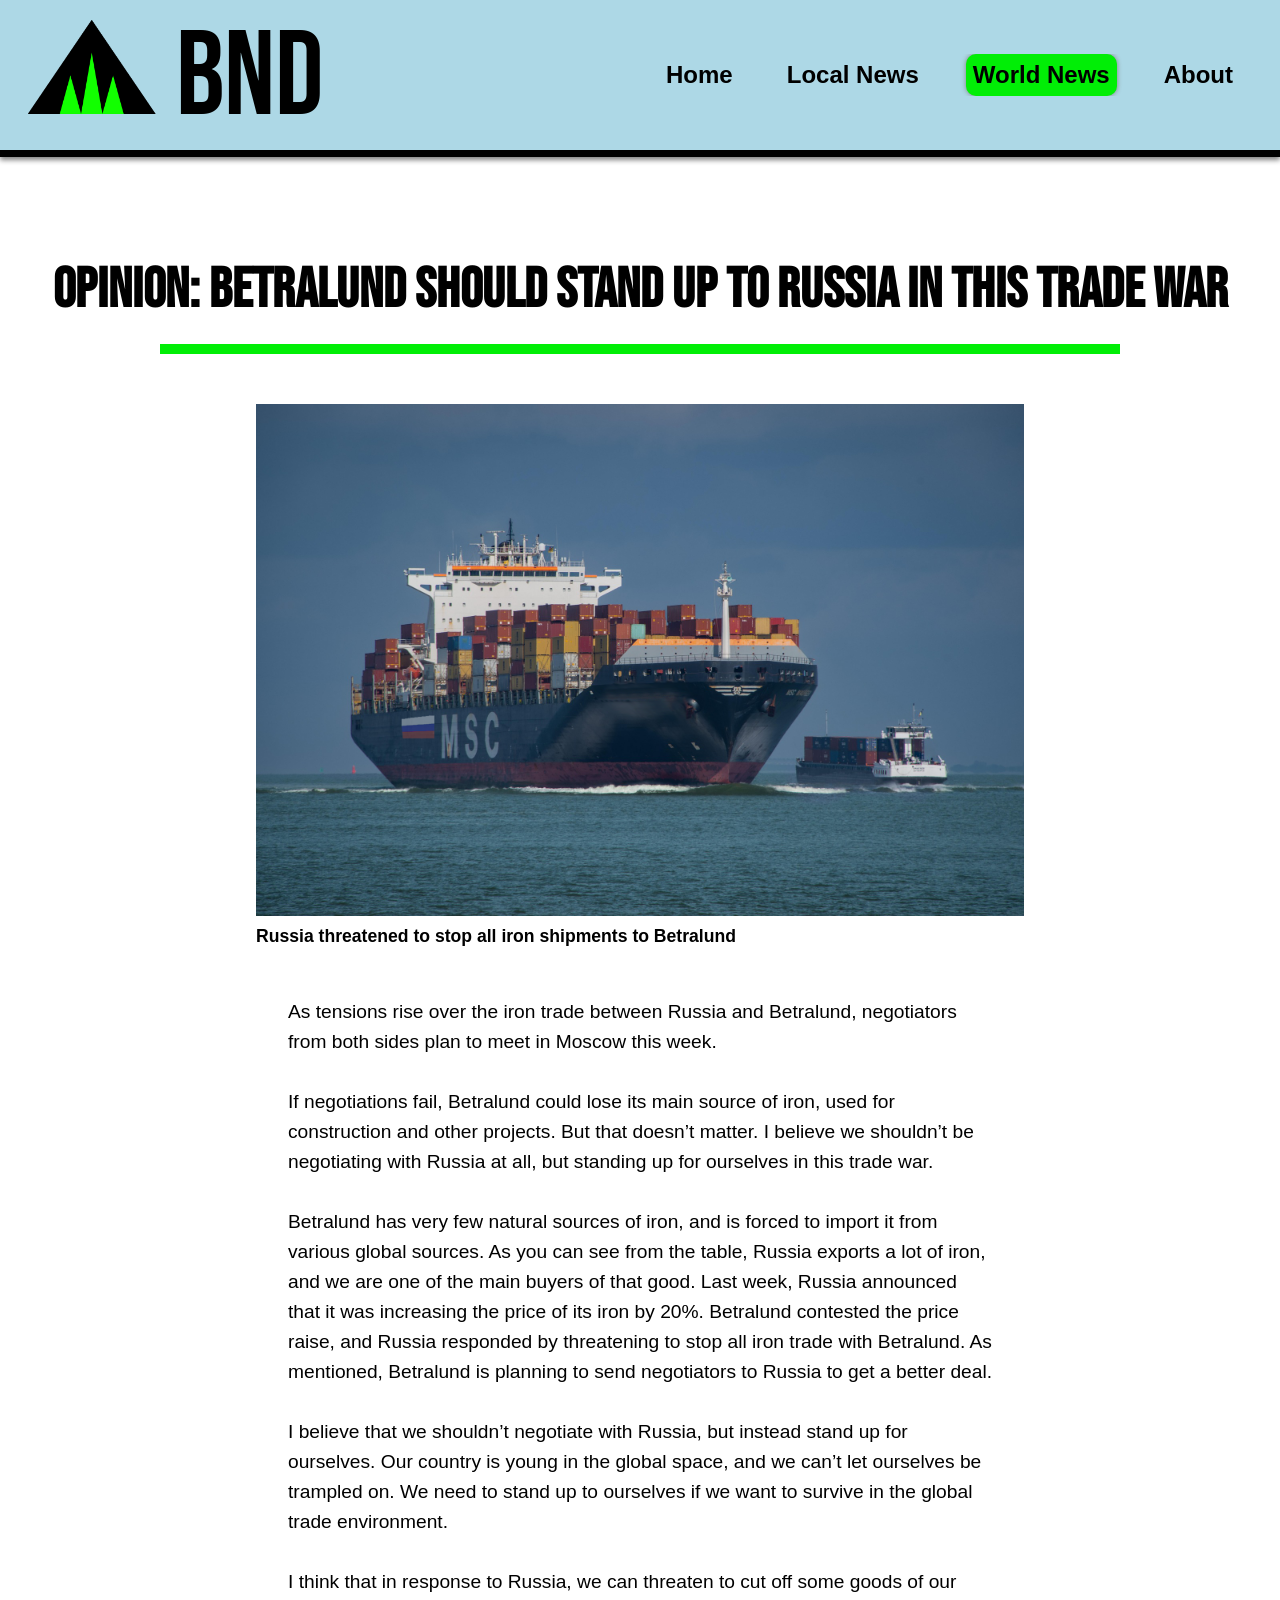
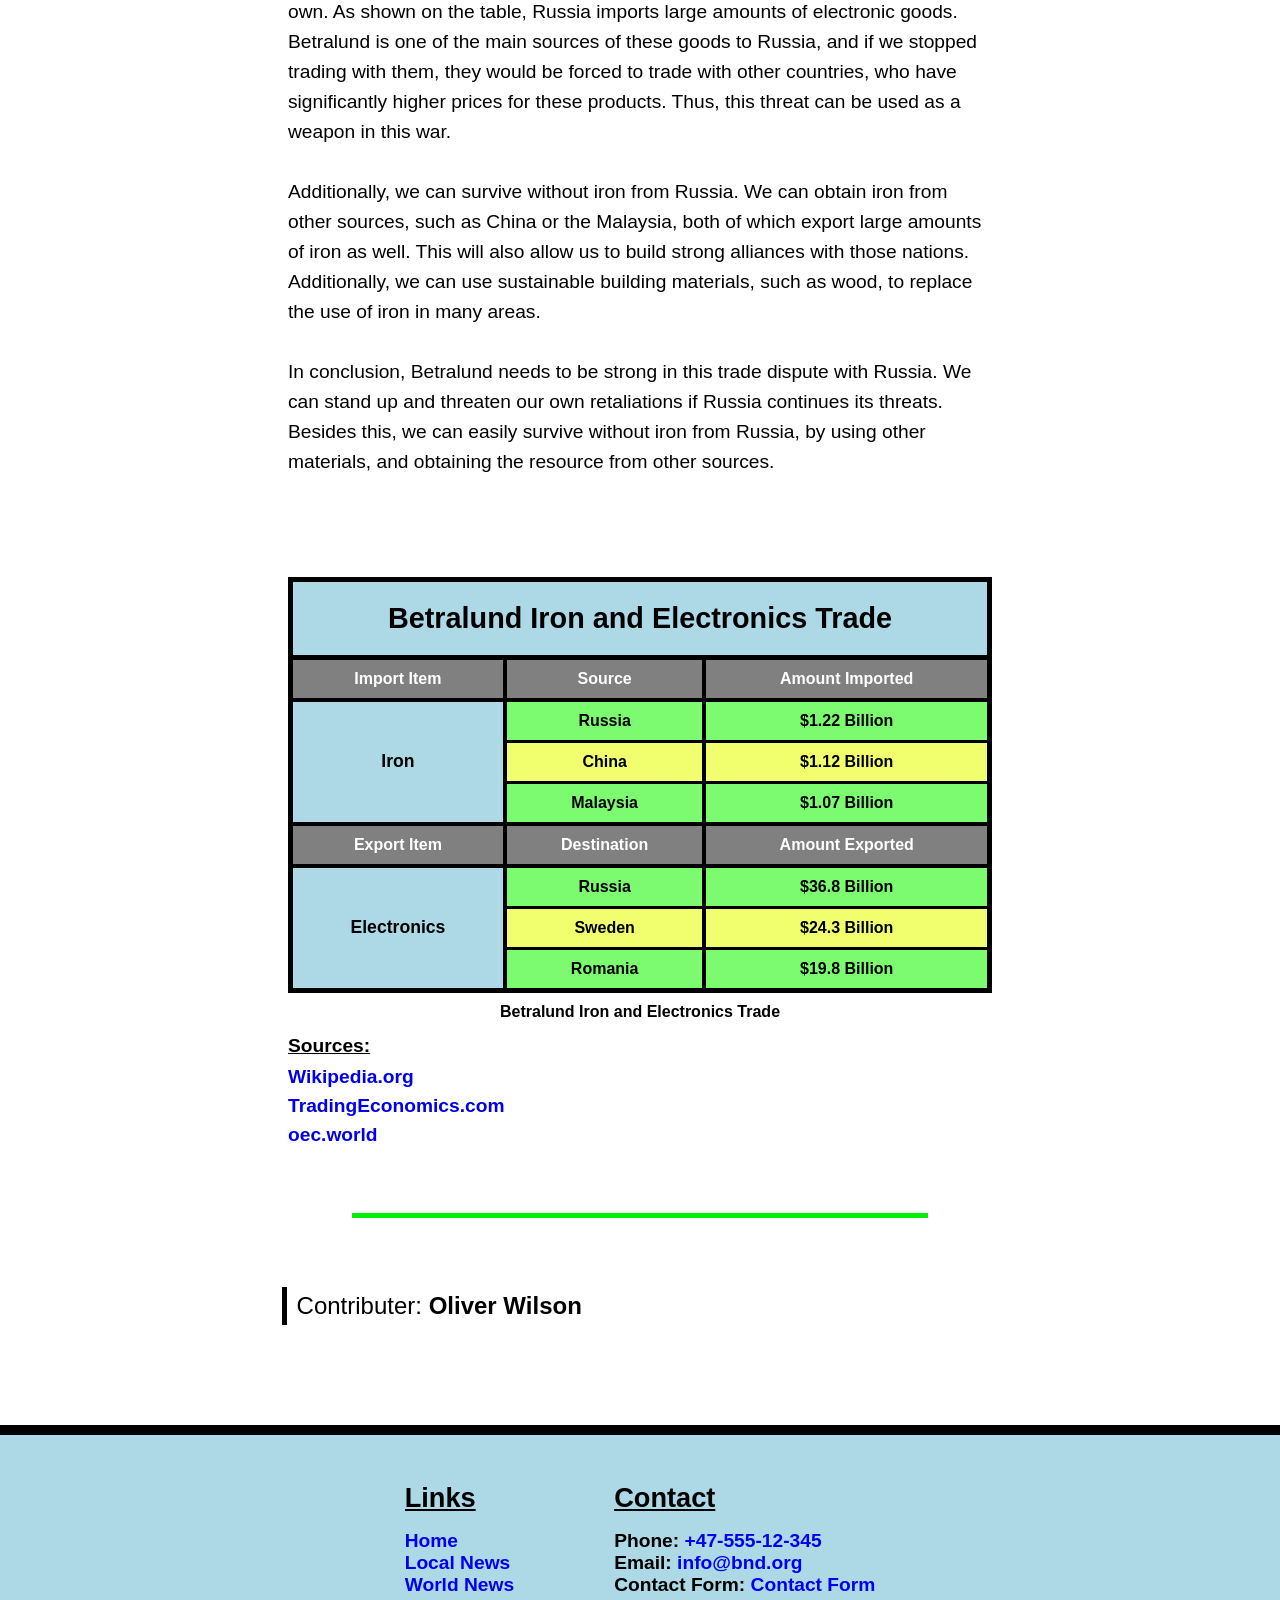
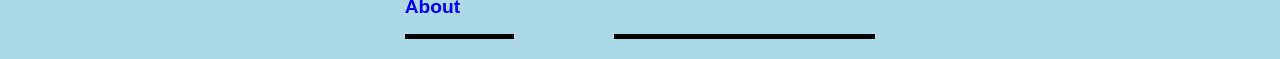
<file: StoryPages/WorldStory1_IronNegotiations.html>
<!doctype html>
<html>
<head>
<meta charset="utf-8">
<meta name="Keywords" content="opinion, trade, iron, Russia, trade disagreement">
<meta name="Description" content="An opinion article about the trade disagreement between Betralund and Russia">
<title>BND.org | Opinion: Betralund Should Stand up to Russia in this Trade War</title>
<link rel="icon" type="image/x-icon" href="../Assets/BND_Logo-favicon.png">
<link href="../StoryStyles.css" rel="stylesheet" type="text/css">
<style>
img {
	display: block;
	margin: auto;
	width: 100%;
	height: auto;
}
figure {
	width: 60%;
	margin: auto;
	margin-bottom: 50px;
}
figcaption {
	font-family: "Gill Sans", "Gill Sans MT", "Myriad Pro", "DejaVu Sans Condensed", Helvetica, Arial, "sans-serif";
	font-weight: bold;
	margin-top: 10px;
	font-size: 1.1em;
}
hr.topHR {
	width: 75%;
	height: 10px;
	background-color: rgba(1,238,6,1.00);
	border: 0px;
	margin-bottom: 50px;
}
hr.break {
	width: 45%;
	height: 5px;
	background-color: rgba(1,238,6,1.00);
	margin-left: auto;
	margin-right: auto;
	margin-top: 60px;
	margin-bottom: 45px;
	border: none;
}
article p {
	width: 55%;
	margin: auto;
	font-size: 1.2em;
	font-family: "Gill Sans", "Gill Sans MT", "Myriad Pro", "DejaVu Sans Condensed", Helvetica, Arial, "sans-serif";
	line-height: 30px;
	margin-bottom: 30px;
}
p.author {
	font-size: 1.5em;
	font-family: Arial, "Sans-serif";
	margin-left: 22%;
	padding: 5px;
	padding-left: 10px;
	margin-bottom: 0px;
	border-left: 5px solid black;
}
ul {
	list-style-type: none;
	margin-left: 0px;
	padding-left: 0px;
}
ul li {
	font-family: Arial, "Sans serif";
	font-weight: bold;
	font-size: 1.2em;
	margin-top: 0px;
}
/*-----------------TABLE CSS------------------------------------*/
	
table {
	width: 55%;
	margin-left: auto;
	margin-right: auto;
	margin-top: 100px;
	border-collapse: collapse;
	border: 5px solid black;
}
td, th {
	font-family: Arial, "Sans-serif";
	border: 3px solid black;
	padding: 10px;
	text-align: center;
}
#tableTitle {
	font-size: 1.8em;
	background-color: lightblue;
	padding: 20px;
	border-bottom: 5px solid black;
}
.tblHdr {
	background-color: gray;
	color: white;
	border: 4.5px solid black;
}
.tradeItem {
	background-color: lightblue;
	border-right: 4.5px solid black;
	font-size: 1.1em;
}
.green {
	background-color: rgba(124,251,113,1.00);
	border-right: 4.5px solid black;
	font-weight: bold;
}
.yellow {
	background-color: rgba(241,255,111,1.00);
	border-right: 4.5px solid black;
	font-weight: bold;
}
caption {
	caption-side: bottom;
	font-family: Arial, "Sans-serif";
	font-weight: bold;
	padding: 10px;
}
	
	#sourcesTitle {margin-bottom: 5px;
	text-decoration: underline;}
	
	#sources {
		width: 55%;
		margin: auto;
	}
	
	#sources li {margin-bottom: 7px}
	
</style>
</head>

<body>
<header> <img id="logo" src="../Assets/BND_Logo.png" width="500" height="500" alt="Betralund News Digital logo"/>
  <h1 id="name">BND</h1>
  <nav id="topNav"><a href="../index.html">Home</a> <a href="../LocalStories.html">Local News</a> <a href="../WorldStories.html" class="current">World News</a> <a href="../About.html">About</a></nav>
</header>
<main>
  <article>
    <h2 class="title">Opinion: Betralund Should Stand up to Russia in this Trade War</h2>
    <hr class="topHR">
    <figure> <img src="../Assets/WorldStory1_ship.png" width="1280" height="853" alt="Russian merchant ship"/>
      <figcaption>Russia threatened to stop all iron shipments to Betralund</figcaption>
    </figure>
    <p>As tensions rise over the iron trade between Russia and Betralund, negotiators from both sides plan to meet in Moscow this week.</p>
    <p> If negotiations fail, Betralund could lose its main source of iron, used for construction and other projects. But that doesn’t matter. I believe we shouldn’t be negotiating with Russia at all, but standing up for ourselves in this trade war.</p>
    <p>Betralund has very few natural sources of iron, and is forced to import it from various global sources. As you can see from the table, Russia exports a lot of iron, and we are one of the main buyers of that good. Last week, Russia announced that it was increasing the price of its iron by 20%. Betralund contested the price raise, and Russia responded by threatening to stop all iron trade with Betralund. As mentioned, Betralund is planning to send negotiators to Russia to get a better deal.</p>
    <p>I believe that we shouldn’t negotiate with Russia, but instead stand up for ourselves. Our country is young in the global space, and we can’t let ourselves be trampled on. We need to stand up to ourselves if we want to survive in the global trade environment.</p>
    <p>I think that in response to Russia, we can threaten to cut off some goods of our own. As shown on the table, Russia imports large amounts of electronic goods. Betralund is one of the main sources of these goods to Russia, and if we stopped trading with them, they would be forced to trade with other countries, who have significantly higher prices for these products. Thus, this threat can be used as a weapon in this war.</p>
    <p>Additionally, we can survive without iron from Russia. We can obtain iron from other sources, such as China or the Malaysia, both of which export large amounts of iron as well. This will also allow us to build strong alliances with those nations. Additionally, we can use sustainable building materials, such as wood, to replace the use of iron in many areas.</p>
    <p>In conclusion, Betralund needs to be strong in this trade dispute with Russia. We can stand up and threaten our own retaliations if Russia continues its threats. Besides this, we can easily survive without iron from Russia, by using other materials, and obtaining the resource from other sources.</p>
    <table id="tradeTable">
      <caption>
      Betralund Iron and Electronics Trade
      </caption>
      <tbody>
        <tr>
          <th colspan="3" scope="col" id="tableTitle">Betralund Iron and Electronics Trade</th>
        </tr>
        <tr>
          <th class="tblHdr">Import Item</th>
          <th class="tblHdr">Source</th>
          <th class="tblHdr">Amount Imported</th>
        </tr>
        <tr>
          <th rowspan="3" class="tradeItem">Iron</th>
          <td class="green">Russia</td>
          <td class="green">$1.22 Billion</td>
        </tr>
        <tr>
          <td class="yellow">China</td>
          <td class="yellow">$1.12 Billion</td>
        </tr>
        <tr>
          <td class="green">Malaysia</td>
          <td class="green">$1.07 Billion</td>
        </tr>
        <tr>
          <th class="tblHdr">Export Item</th>
          <th class="tblHdr">Destination</th>
          <th class="tblHdr">Amount Exported</th>
        </tr>
        <tr>
          <th rowspan="3" class="tradeItem">Electronics</th>
          <td class="green">Russia</td>
          <td class="green">$36.8 Billion</td>
        </tr>
        <tr>
          <td class="yellow">Sweden</td>
          <td class="yellow">$24.3 Billion</td>
        </tr>
        <tr>
          <td class="green">Romania</td>
          <td class="green">$19.8 Billion</td>
        </tr>
      </tbody>
    </table>
	  
    <p id="sourcesTitle"><strong>Sources:</strong></p>
    <ul id="sources">
      <li><a href="https://en.wikipedia.org/wiki/List_of_countries_by_iron-ore_exports">Wikipedia.org</a></li>
      <li><a href="https://tradingeconomics.com/russia/imports-by-category">TradingEconomics.com</a></li>
      <li><a href="https://oec.world/en/profile/hs/electrical-machinery-and-electronics">oec.world</a></li>
    </ul>
    <hr class="break">
  </article>
  <p class="author">Contributer: <strong>Oliver Wilson</strong></p>
</main>
<footer>
	
  <nav id="footerNav">
	  <h3 class="ftrTitle">Links</h3>
	  <ul id="footerLinks">
	 	 <li><a href="../index.html">Home</a> </li>
		  <li><a href="../LocalStories.html">Local News</a></li>
		  <li><a href="../WorldStories.html">World News</a> </li>
		 <li> <a href="../About.html">About</a></li>
	  </ul>
  </nav>
	
  <address id="contact">
  <h3 class="ftrTitle">Contact</h3>
 <ul>
    <li><strong>Phone:</strong> <a href="tel:+47555123456">+47-555-12-345</a> </li>
    <li> <strong>Email:</strong> <a href="mailto:info@bnd.org">info@bnd.org</a> </li>
    <li> <strong>Contact Form:</strong> <a href="../About.html">Contact Form</a> </li>
  </ul>
  </address>
	
	
</footer>
	
</body>
</html>
</file>
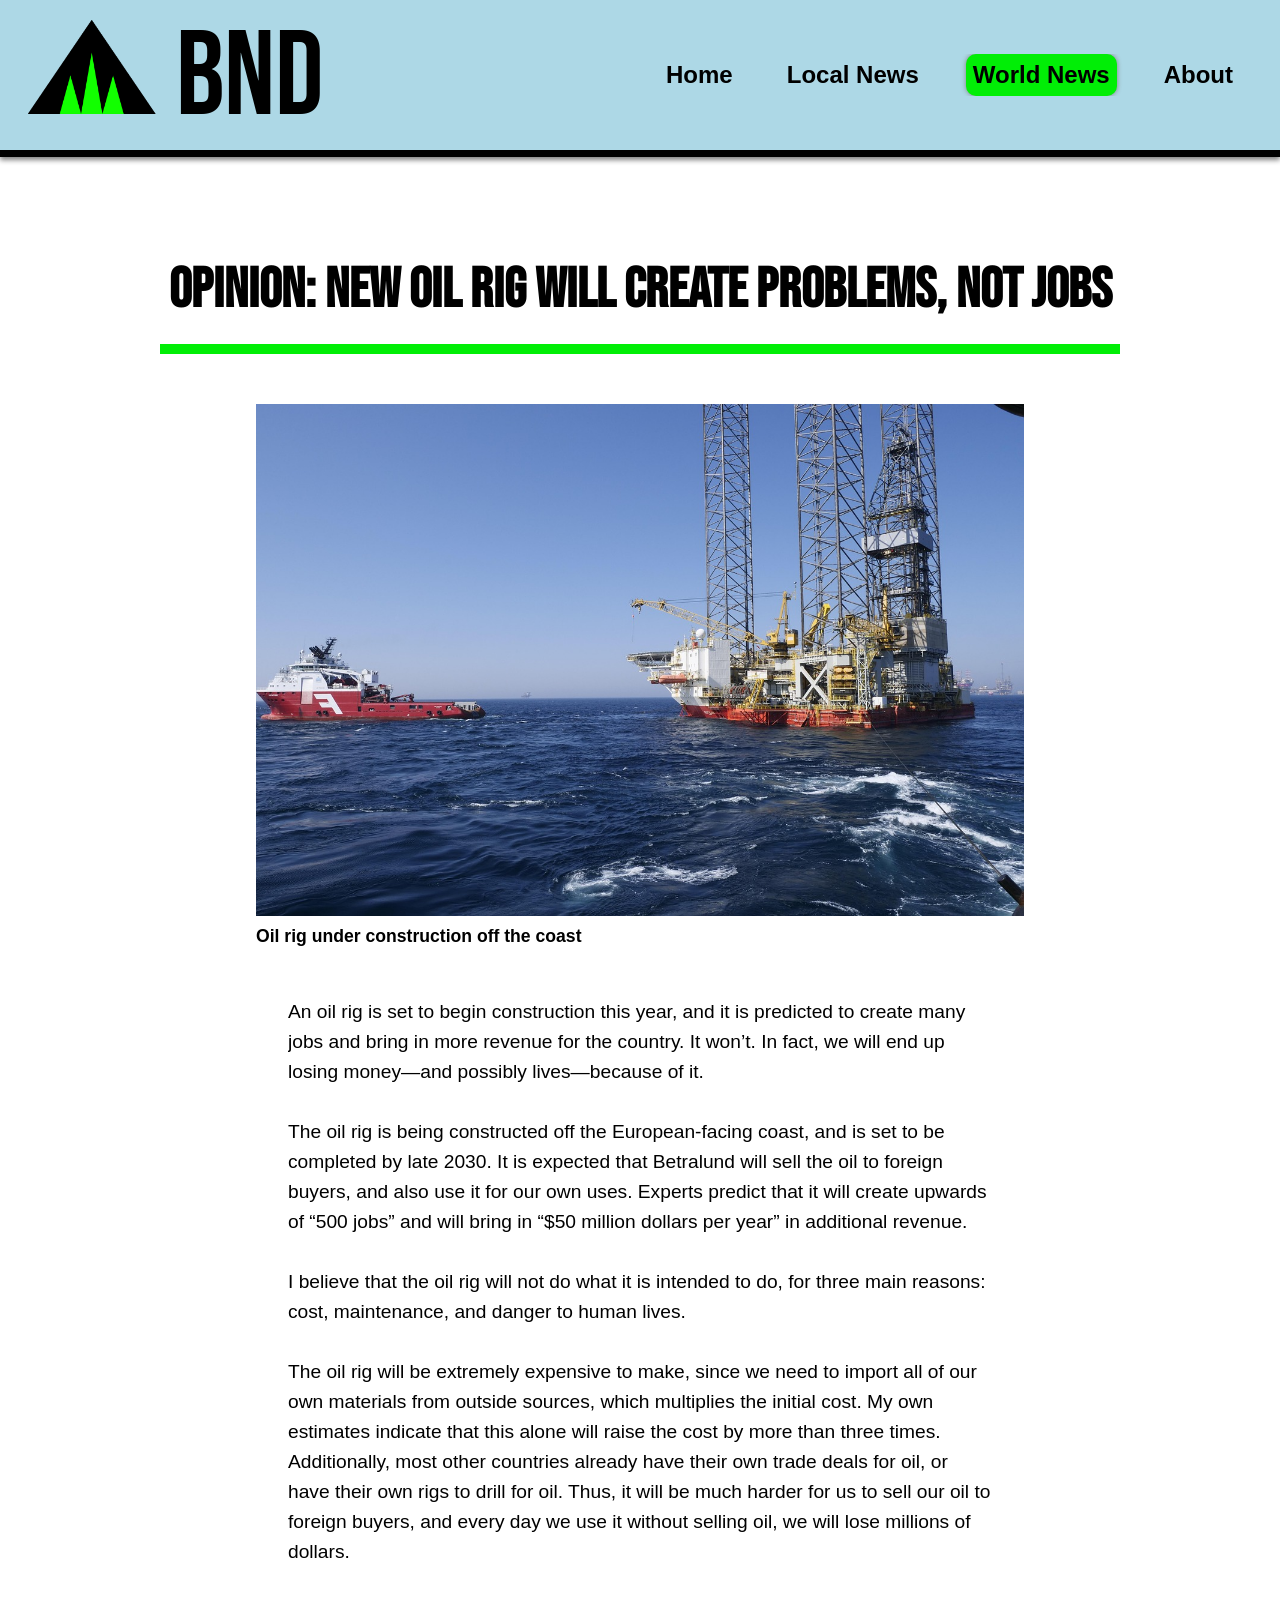
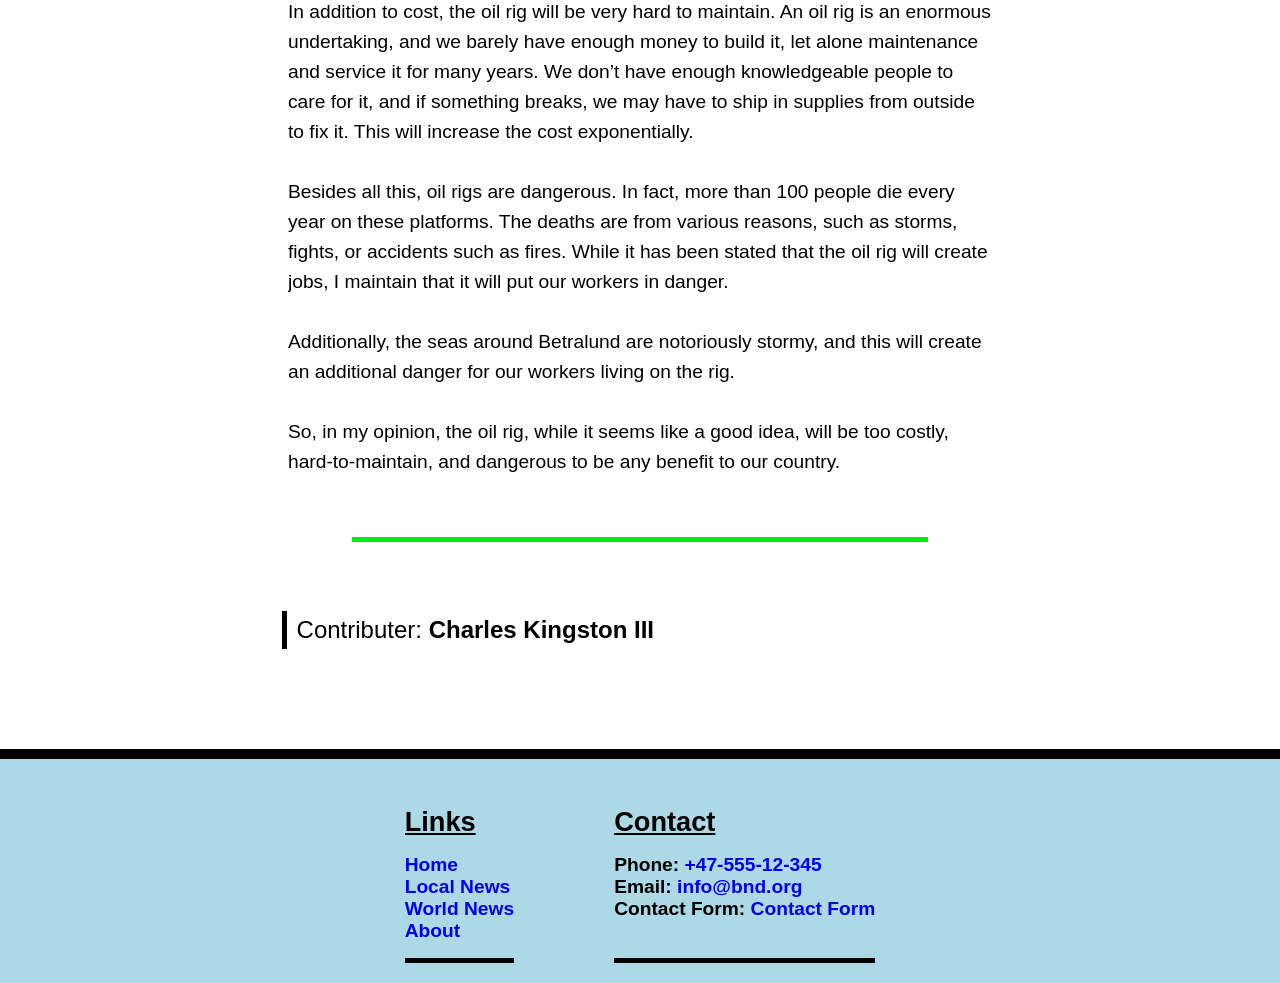
<file: StoryPages/WorldStory3_OilRig.html>
<!doctype html>
<html>
<head>
<meta charset="utf-8">
<meta name="Keywords" content="Oil Rig, opinion, economy ">
<meta name="Description" content="An opinion article on the propriety of buildling an a new oil rig">
<title>BND.org | Opinion: New Oil Rig will Create Problems, Not Jobs</title>
<link rel="icon" type="image/x-icon" href="../Assets/BND_Logo-favicon.png">
	
<link href="../StoryStyles.css" rel="stylesheet" type="text/css">

<style>
img {
	display: block;
	margin: auto;
	width: 100%;
	height: auto;
}
figure {
	width: 60%;
	margin: auto;
	margin-bottom: 50px;
}
figcaption {
	font-family: "Gill Sans", "Gill Sans MT", "Myriad Pro", "DejaVu Sans Condensed", Helvetica, Arial, "sans-serif";
	font-weight: bold;
	margin-top: 10px;
	font-size: 1.1em;
}
	
	hr.topHR {
		width: 75%;
		height: 10px;
		background-color: rgba(1,238,6,1.00);
		border: 0px;
		margin-bottom: 50px;
	}
	
hr.break {
	width: 45%;
	height: 5px;
	background-color: rgba(1,238,6,1.00);
	margin-left: auto;
	margin-right: auto;
	margin-top: 60px;
	margin-bottom: 45px;
	border: none;
}
	
article p {
	width: 55%;
	margin: auto;
	font-size: 1.2em;
	font-family: "Gill Sans", "Gill Sans MT", "Myriad Pro", "DejaVu Sans Condensed", Helvetica, Arial, "sans-serif";
	line-height: 30px;
	margin-bottom: 30px;
}
p.author {
	font-size: 1.5em;
	font-family: Arial, "Sans-serif";
	margin-left: 22%;
	padding: 5px;
	padding-left: 10px;
	margin-bottom: 0px;
	border-left: 5px solid black;
}
	
ul {
		list-style-type: none;
		margin-left: 0px;
		padding-left: 0px;
	}

	ul li {
		font-family: Arial, "Sans serif";
		font-weight: bold;
		font-size: 1.2em;
		margin-top: 0px;
}
</style>
</head>

<body>
<header> <img id="logo" src="../Assets/BND_Logo.png" width="500" height="500" alt="Betralund News Digital logo"/>
  <h1 id="name">BND</h1>
  <nav id="topNav"><a href="../index.html">Home</a> <a href="../LocalStories.html">Local News</a> <a href="../WorldStories.html" class="current">World News</a> <a href="../About.html">About</a></nav>
</header>
<main>
  <article>
    <h2 class="title">OPINION: New Oil Rig Will Create Problems, not Jobs</h2>
    <hr class="topHR">
    <figure> <img src="../Assets/OilRig.jpg" width="1280" height="853" alt="An oil rig being constructed offshore"/>
      <figcaption>Oil rig under construction off the coast</figcaption>
    </figure>
    <p>An oil rig is set to begin construction this year, and it is predicted to create many jobs and bring in more revenue for the country. It won’t. In fact, we will end up losing money—and possibly lives—because of it. </p>
    <p>The oil rig is being constructed off the European-facing coast, and is set to be completed by late 2030. It is expected that Betralund will sell the oil to foreign buyers, and also use it for our own uses. Experts predict that it will create upwards of “500 jobs” and will bring in “$50 million dollars per year” in additional revenue. </p>
    <p>I believe that the oil rig will not do what it is intended to do, for three main reasons: cost, maintenance, and danger to human lives. </p>
    <p>The oil rig will be extremely expensive to make, since we need to import all of our own materials from outside sources, which multiplies the initial cost. My own estimates indicate that this alone will raise the cost by more than three times. Additionally, most other countries already have their own trade deals for oil, or have their own rigs to drill for oil. Thus, it will be much harder for us to sell our oil to foreign buyers, and every day we use it without selling oil, we will lose millions of dollars. </p>
    <p>In addition to cost, the oil rig will be very hard to maintain. An oil rig is an enormous undertaking, and we barely have enough money to build it, let alone maintenance and service it for many years. We don’t have enough knowledgeable people to care for it, and if something breaks, we may have to ship in supplies from outside to fix it. This will increase the cost exponentially.</p>
    <p>Besides all this, oil rigs are dangerous. In fact, more than 100 people die every year on these platforms. The deaths are from various reasons, such as storms, fights, or accidents such as fires. While it has been stated that the oil rig will create jobs, I maintain that it will put our workers in danger. </p>
    <p>Additionally, the seas around Betralund are notoriously stormy, and this will create an additional danger for our workers living on the rig.</p>
    <p>So, in my opinion, the oil rig, while it seems like a good idea, will be too costly, hard-to-maintain, and dangerous to be any benefit to our country. </p>
    <hr class="break">
  </article>
  <p class="author">Contributer: <strong>Charles Kingston III</strong></p>
</main>
	
<footer>
	
  <nav id="footerNav">
	  <h3 class="ftrTitle">Links</h3>
	  <ul id="footerLinks">
	 	 <li><a href="../index.html">Home</a> </li>
		  <li><a href="../LocalStories.html">Local News</a></li>
		  <li><a href="../WorldStories.html">World News</a> </li>
		 <li> <a href="../About.html">About</a></li>
	  </ul>
  </nav>
	
  <address id="contact">
  <h3 class="ftrTitle">Contact</h3>
 <ul>
    <li><strong>Phone:</strong> <a href="tel:+47555123456">+47-555-12-345</a> </li>
    <li> <strong>Email:</strong> <a href="mailto:info@bnd.org">info@bnd.org</a> </li>
    <li> <strong>Contact Form:</strong> <a href="../About.html">Contact Form</a> </li>
  </ul>
  </address>
	
	
</footer>
	
</body>
</html>
</file>
<file: StoryStyles.css>
@charset "utf-8";

@font-face {
	font-family: TitleFont;
	src: url("Fonts/bebas_neue/BebasNeue-Regular.ttf")
}

* {
	box-sizing: border-box;
	overflow-x: hidden;
}

p {
	font-family: Arial, "Sans-serif";
	font-size: 1.1em;
}

a {
	outline: 0;
	text-decoration: none;
}
body {
	margin: 0px;
}
header {
	width: 100%;
	display: flex;
	flex-wrap: wrap;
	flex-direction: row;
	justify-content: flex-start;
	align-items: baseline;
	border-bottom: 7px solid black;
	background-color: lightblue;
	height: 5%;
	box-shadow: 0px 3px 5px gray;
}

#name {
	font-family: TitleFont;
	font-weight: normal;
	font-size: 750%;
	margin-left: 0px;
	margin-top: 0px;
}

h2.title {
		font-family: TitleFont;
		font-size: 3.5em;
		font-weight: bold;
		margin: 20px;
		margin-top: 100px;
		text-align: center;
	}

#logo {
	width: 10%;
	height: auto;
	margin: 20px;
	margin-left: 28px;
}
nav#topNav {
	margin-left: auto;
	margin-bottom: 0px;
	margin-right: 20px;
	align-self: center;
	display: flex;
	flex-direction: row;
	flex-wrap: wrap;
	justify-content: space-between;
	font-size: 1.5em;
	font-weight: bold;
	font-family: Arial, "Sans serif";
}

#logo, #name {
	margin-bottom: 0px;
	justify-self: start;
}
#topNav a:link, #topNav a:visited {
	display: inline-block;
	color: black;
	margin-left: 20px;
	margin-right: 20px;
	padding: 7px;
	transition: background-color 0.2s,border-radius 0.2s,box-shadow 0.2s;
}

#topNav a:hover, .current {
	background-color: rgba(1,238,6,1.00);
	border-radius: 10px;
	box-shadow: 0px 0px 5px gray;
}

footer {
	width: 100%;
	display: flex;
	flex-direction: row;
	flex-wrap: wrap;
	justify-content: center;
	border-top: 10px solid black;
	background-color: lightblue;
	padding: 20px;
	margin-top: 100px;
}
	
	address {
		font-style: normal;
		margin-left: 100px;
	}

#contact, #footerNav {
	border-bottom: 5px solid black;
}
	
	.ftrTitle {
		font-family: Arial; 
		font-weight: bold;
		font-size: 1.7em;
		margin-bottom: 5px;
		text-decoration: underline;
	}

ul {
		list-style-type: none;
		margin-left: 0px;
		padding-left: 0px;
	}

ul li {
		font-family: Arial, "Sans serif";
		font-weight: bold;
		font-size: 1.2em;
		margin-top: 0px;
}
</file>
